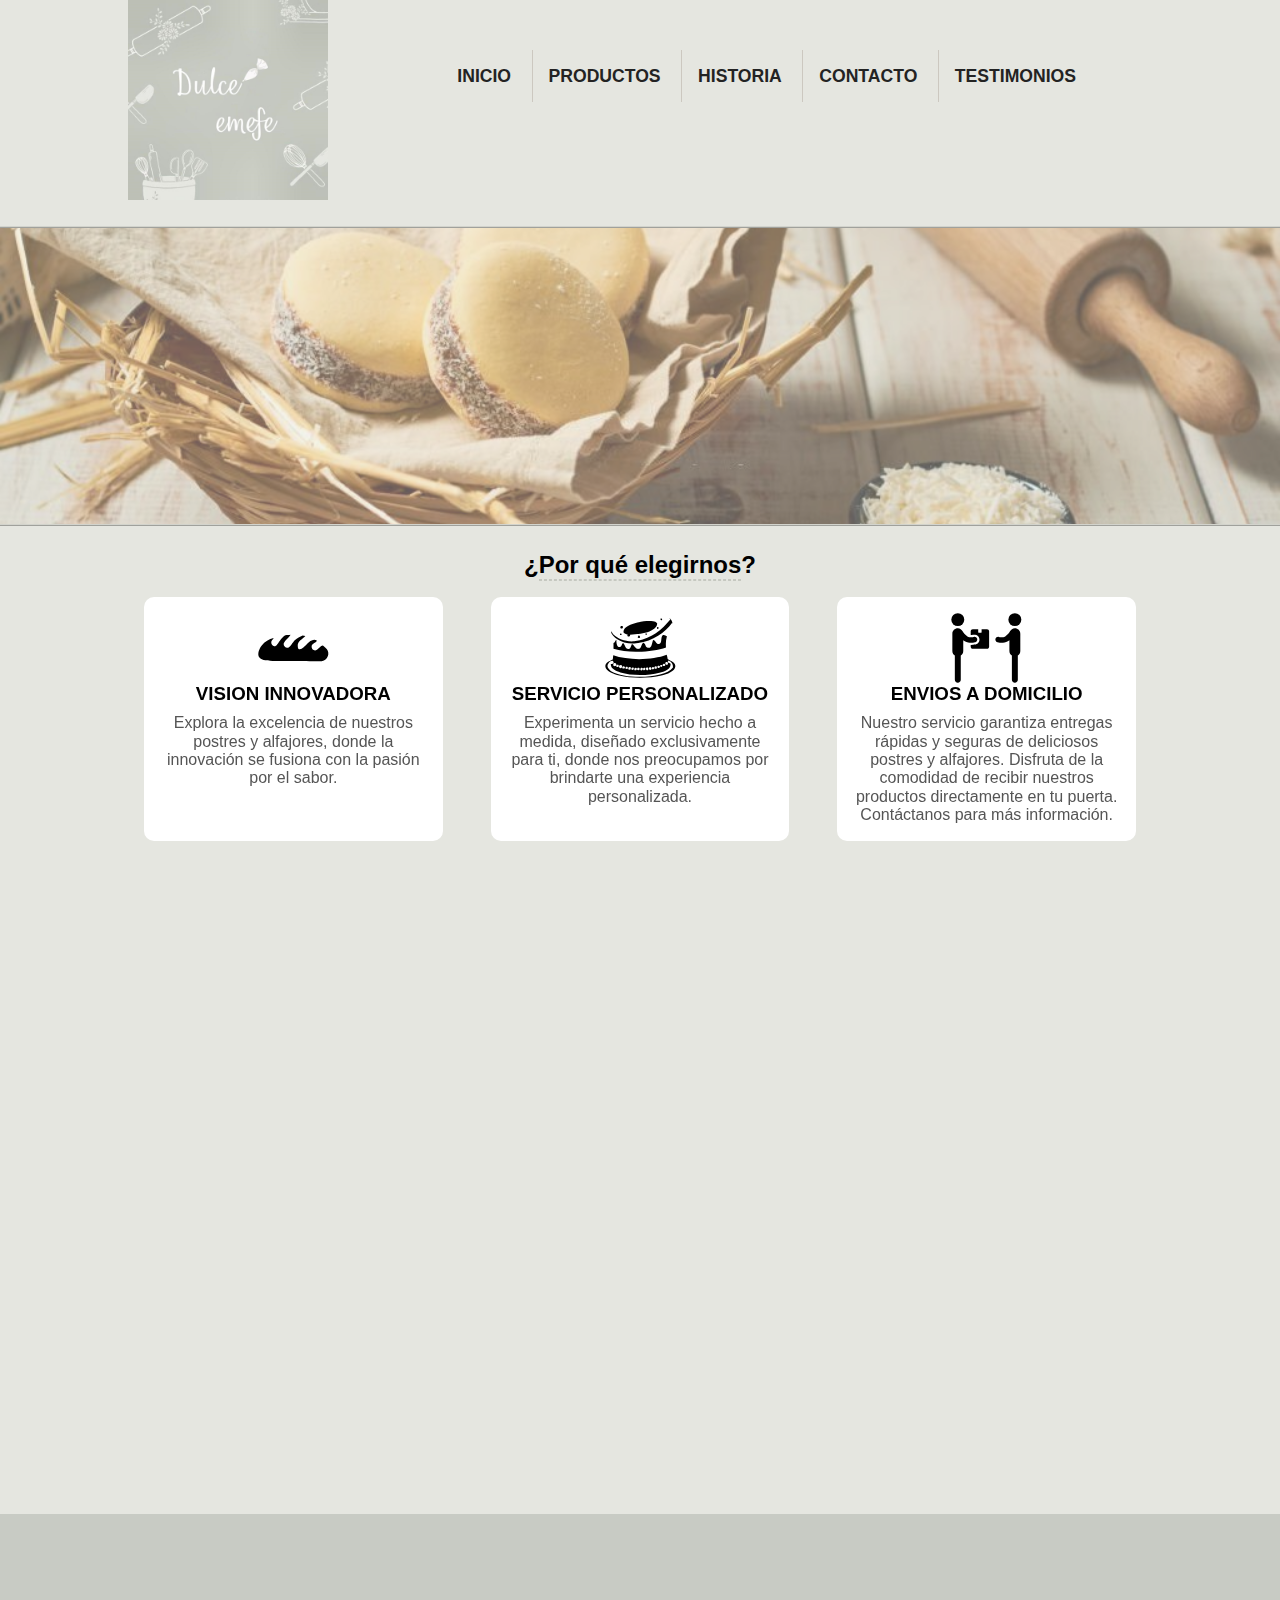
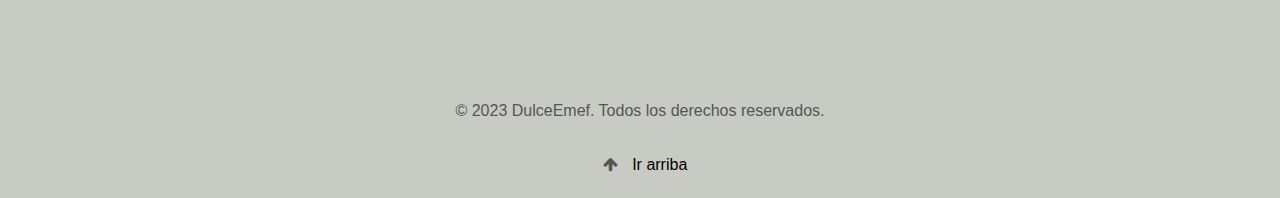
<file: index.html>
<!DOCTYPE html>
<html lang="es">

<head>
    <meta charset="UTF-8">
    <meta http-equiv="X-UA-Compatible" content="IE=edge">
    <meta name="viewport" content="width=device-width, initial-scale=1.0">
    <!-- Primary Meta Tags -->
    <title>DulceEmef: Delicias para deleitar</title>
    <meta name="title" content="DulceEmef: Delicias para deleitar" />
    <meta name="description"
        content="Descubre DulceEmef: sabores artesanales en afajores, postres y tortas caseras. Tradición y creatividad en cada bocado. ¡Cumple tus sueños dulces!" />

    <!-- Open Graph / Facebook -->
    <meta property="og:type" content="website" />
    <meta property="og:url" content="https://fergorraiz.github.io/PreEntrega3-Gorraiz/index.html" />
    <meta property="og:title" content="DulceEmef: Delicias para deleitar" />
    <meta property="og:description"
        content="Descubre DulceEmef: sabores artesanales en afajores, postres y tortas caseras. Tradición y creatividad en cada bocado. ¡Cumple tus sueños dulces!" />
    <meta property="og:image" content="https://fergorraiz.github.io/PreEntrega3-Gorraiz/img/slider.jpg" />

    <!-- Twitter -->
    <meta property="twitter:card" content="summary_large_image" />
    <meta property="twitter:url" content="https://fergorraiz.github.io/PreEntrega3-Gorraiz/index.html" />
    <meta property="twitter:title" content="DulceEmef: Delicias para deleitar" />
    <meta property="twitter:description"
        content="Descubre DulceEmef: sabores artesanales en afajores, postres y tortas caseras. Tradición y creatividad en cada bocado. ¡Cumple tus sueños dulces!" />
    <meta property="twitter:image" content="https://fergorraiz.github.io/PreEntrega3-Gorraiz/img/slider.jpg" />

    <link rel=" apple-touch-icon" sizes="180x180" href="./img/apple-touch-icon.png">
    <link rel="icon" type="image/png" sizes="32x32" href="./img/favicon-32x32.png">
    <link rel="icon" type="image/png" sizes="16x16" href="./img/favicon-16x16.png">
    <link rel="manifest" href="./img/site.webmanifest">
    <link rel="stylesheet" href="./css/normalize.css">
    <link rel="stylesheet" href="./css/style.css">
    <link rel="stylesheet" href="https://cdnjs.cloudflare.com/ajax/libs/font-awesome/4.7.0/css/font-awesome.min.css">
    <link rel="stylesheet" href="https://cdnjs.cloudflare.com/ajax/libs/animate.css/4.1.1/animate.min.css" />
    <link href="https://unpkg.com/aos@2.3.1/dist/aos.css" rel="stylesheet">

</head>

<body>
    <div class="container">
        <header id="top">
            <!-- Logo-->
            <div class="logo">
                <h1>DulceEmef - Inicio</h1>
                <a href="./index.html">
                    <img src="img/logo.png" alt="DulceEmef Logo" title="DulceEmef Logo">
                </a>
            </div>
            <!-- Fin Logo-->
            <!-- Menú Principal-->
            <div class="container-menu">
                <nav role="navigation">
                    <div id="menuToggle">
                        <input id="mostrar-menu" type="checkbox" />
                        <span></span>
                        <span></span>
                        <span></span>
                        <ul id="menu" class="menu-hidden">
                            <li><a href="./index.html">Inicio</a></li>
                            <li><a href="./pages/productos.html">Productos</a></li>
                            <li><a href="./pages/historia.html">Historia</a></li>
                            <li><a href="./pages/contacto.html">Contacto</a></li>
                            <li><a href="./pages/testimonios.html">Testimonios</a></li>
                        </ul>
                    </div>
                </nav>
            </div>
            <!-- Fin Menú Principal-->
        </header>
        <!--Slider-->
        <section class="section-slider">
        </section>
        <!-- Fin Slider-->
        <main>
            <!-- Sección Por qué elegirnos-->
            <section class="section-container">
                <div class="section-container__encabezado">
                    <h2 class="animate__animated animate__backInLeft">¿Por qué elegirnos?</h2>
                    <hr>
                </div>
                <div class="section-article" data-aos="zoom-in-up" data-aos-duration="2000">
                    <!-- Article Vision-->
                    <article class="section-article__card">
                        <svg xmlns="http://www.w3.org/2000/svg" xmlns:xlink="http://www.w3.org/1999/xlink" version="1.1"
                            x="0px" y="0px" width="1000px" height="1000px" viewBox="0 0 1000 1000"
                            enable-background="new 0 0 1000 1000" xml:space="preserve"
                            class="attachment-thumbnail size-thumbnail replaced-svg">
                            <path fill-rule="evenodd" clip-rule="evenodd"
                                d="M387.273,318.427c-24.886,8.352-57.601,49.199-79.439,77.621         c-23.69,30.829-47.38,82.2-79.438,80.297c-26.283-1.549-46.623-33.304-43.575-61.557c3.047-28.169,30.257-37.093,33.321-56.203         C154.328,372.627,90.8,412.464,49.01,462.959c-28.186,34.063-73.023,118.956-33.321,173.963         c44.804,62.098,228.197,48.189,351.076,48.189c144.212,0,300.21,0.809,407.448,2.678c38.911,0.672,94.845,3.688,130.691,0         c65.633-6.787,115.05-75.617,87.134-147.21c-12.241-31.352-42.936-47.785-69.185-74.926c-39.215,3.064-76.206,69.672-112.76,69.572         c-29.785-0.067-52.382-25.997-48.694-58.88c4.748-42.261,56.17-48.424,76.88-80.297c-49.906-36.116-103.836,7.627-143.505,48.188         c-28.203,28.825-116.784,126.819-130.692,40.141c-13.537-84.389,77.436-113.383,107.625-155.224         c-12.156-3.368-26.637-4.293-38.423-8.032c-40.09,24.212-75.836,33.069-112.76,66.912         c-25.391,23.235-68.191,108.651-107.625,109.729c-26.384,0.708-51.405-25.07-51.253-53.525         c0.202-42.43,96.023-108.635,97.371-133.824C437.785,317.99,408.656,311.271,387.273,318.427z">
                            </path>
                        </svg>
                        <h3>VISION INNOVADORA</h3>
                        <p>Explora la excelencia de nuestros postres y alfajores, donde la innovación se fusiona con la
                            pasión por el sabor.
                        </p>
                    </article>
                    <!-- Fin Article Vision-->
                    <!-- Article Servicio-->
                    <article class="section-article__card">
                        <svg xmlns="http://www.w3.org/2000/svg" xmlns:xlink="http://www.w3.org/1999/xlink" version="1.1"
                            x="0px" y="0px" width="1000px" height="1000px" viewBox="0 0 1000 1000"
                            enable-background="new 0 0 1000 1000" xml:space="preserve"
                            class="attachment-thumbnail size-thumbnail replaced-svg">
                            <path fill-rule="evenodd" clip-rule="evenodd"
                                d="M876.669,598.186c-203.68,79.196-554.465,82.353-763.607,6.949         c-0.125,21.826-6.734,37.066-6.859,58.893C60.189,685.944,2.331,705.249,0.059,757.577         c-3.157,72.814,120.998,115.854,198.604,135.136c177.391,44.106,428.312,42.063,602.647,0         c77.039-18.579,201.591-59.392,198.638-135.136c-2.339-59.505-69.815-70.656-109.607-100.478         C886.571,636.682,883.573,615.469,876.669,598.186z">
                            </path>
                            <g>
                                <g>
                                    <path fill-rule="evenodd" clip-rule="evenodd"
                                        d="M595.858,300.917C561.973,263.511,571.034,346,595.858,300.917L595.858,300.917z                  M318.513,307.844c-19.907,42.812,47.332,34.681,34.238,3.475c129.537-6.223,276.471-27.209,349.263-90.098                 c20.44-17.647,41.608-45.583,37.679-76.221c-13.877-17.147-34.84-25.028-58.21-27.731                 c-144.039-16.67-360.517,42.971-407.485,107.427c-9.789,13.423-16.432,34.84-13.695,55.417                 C274.929,294.195,291.906,305.891,318.513,307.844z M462.324,349.43C527.224,391.583,481.152,269.802,462.324,349.43                 L462.324,349.43z M804.762,103.415c0.728-3.884,3.793-5.405,6.837-6.927c3.384-21.349-13.695-23.847-23.961-13.877                 C786.956,95.988,793.065,102.529,804.762,103.415z M746.529,228.148c9.356,2.521,6.904-6.881,13.718-6.927                 C763.427,180.613,716.776,213.908,746.529,228.148z M910.917,68.779c3.226,10.584,16.648,10.856,17.103,24.234                 C871.354,155.38,805.943,239.141,715.731,293.99c-84.374,51.283-195.367,102.953-304.77,110.879                 c-122.485,8.88-231.888-34.727-291.064-93.55c-16.761-16.67-20.384-41.994-41.086-51.987                 c6.95,48.126,51.215,86.487,92.449,114.354c69.953,47.264,164.434,69.521,270.521,58.915                 C667.81,410.002,852.593,280.658,951.98,141.525c5.678,0.068,1.931,9.607,6.858,10.402                 C959.975,111.25,922.228,73.799,910.917,68.779z M818.435,318.247c-31.524,34.522-4.179,119.328-51.352,124.733                 c-43.198,4.974-43.13-53.623-85.601-58.892c-17.852,49.171-17.171,137.475-85.624,107.405                 c-26.913-11.833-19.169-56.394-54.781-65.842c-31.059,22.894-22.894,75.517-58.21,86.646                 c-47.423,14.922-64.241-48.104-102.726-69.317c-15.444,30.797-17.102,71.452-51.363,72.769                 c-47.138,1.816-40.756-63.139-75.324-86.623c-23.427,16.057-14.695,51.76-44.515,55.439                 c-44.039,5.428-50.682-50.375-51.375-103.952c-18.839,10.97-16.602,43.266-41.085,48.513v83.171                 c213.775,70.065,553.283,47.263,749.899-20.804c-3.61-52.283-2.906-106.792,13.695-159.392                 C861.769,326.854,843.781,305.096,818.435,318.247z M229.482,314.794c14.922-22.099-25.698-36.339-20.542-3.475                 C212.982,315.294,221.033,315.249,229.482,314.794z M250.025,193.513c-12.81-14.922-41.994-5.996-34.238,20.781                 C227.949,228.535,259.132,221.653,250.025,193.513z">
                                    </path>
                                </g>
                            </g>
                            <path fill-rule="evenodd" clip-rule="evenodd" fill="#FFFFFF"
                                d="M119.897,713.251c-4.531,18.328-30.218,9.925-41.086,13.877         C70,796.785,151.558,828.877,215.787,848.387c154.179,46.877,389.746,48.558,558.132,3.475         c71.884-19.236,166.297-46.809,157.53-128.208c-12.787-14.014-51.466-5.02-34.25-45.038c42.153,13.945,72.042,40.291,68.499,100.478         c-118.42,162.89-681.094,170.316-876.609,55.462c-24.313-14.285-57.029-46.286-58.21-72.791         C28.925,718.202,106.043,641.391,119.897,713.251z">
                            </path>
                            <path fill-rule="evenodd" clip-rule="evenodd" fill="#FFFFFF"
                                d="M893.793,730.58c-14.49,20.123-48.331,3.543-34.25-24.233         C877.871,696.513,898.153,700.487,893.793,730.58z">
                            </path>
                            <path fill-rule="evenodd" clip-rule="evenodd" fill="#FFFFFF"
                                d="M123.327,758.312c-21.656-17.942-5.576-46.083,13.695-45.061         C162.369,714.613,169.478,765.942,123.327,758.312z">
                            </path>
                            <path fill-rule="evenodd" clip-rule="evenodd" fill="#FFFFFF"
                                d="M856.113,737.508c-0.158,16.034-9.721,22.507-27.391,20.804         C800.992,740.414,844.099,704.62,856.113,737.508z">
                            </path>
                            <path fill-rule="evenodd" clip-rule="evenodd" fill="#FFFFFF"
                                d="M154.147,751.385c4.622-3.407,6.848-9.267,10.277-13.877         c6.836,0,13.695,0,20.543,0C212.017,768.44,156.679,791.448,154.147,751.385z">
                            </path>

                            <path fill-rule="evenodd" clip-rule="evenodd" fill="#FFFFFF"
                                d="M811.599,744.435c16.193,29.548-32.092,37.974-30.82,6.95         C785.934,741.459,799.834,738.348,811.599,744.435z">
                            </path>
                            <path fill-rule="evenodd" clip-rule="evenodd" fill="#FFFFFF"
                                d="M229.482,744.435c17.863,15.194,9.187,42.039-6.848,45.061         C192.132,795.241,178.392,736.917,229.482,744.435z">
                            </path>
                            <path fill-rule="evenodd" clip-rule="evenodd" fill="#FFFFFF"
                                d="M780.778,765.238c0.159,10.562-7.223,13.469-10.266,20.781         c-16.33,2.681-22.575-4.883-27.391-13.854C741.669,747.887,775.305,745.524,780.778,765.238z">
                            </path>
                            <path fill-rule="evenodd" clip-rule="evenodd" fill="#FFFFFF"
                                d="M277.416,789.495c-14.899,4.86-21.667,8.357-34.238,0         C231.197,743.73,295.392,755.2,277.416,789.495z">
                            </path>
                            <path fill-rule="evenodd" clip-rule="evenodd" fill="#FFFFFF"
                                d="M729.404,761.764c3.906,7.608,8.857,14.172,6.858,27.731         c-5.519,7.108-17.17,8.017-30.797,6.927C694.519,781.205,700.719,755.745,729.404,761.764z">
                            </path>
                            <path fill-rule="evenodd" clip-rule="evenodd" fill="#FFFFFF"
                                d="M321.931,792.947c-6.019,9.425-28.219,9.425-34.238,0         C279.834,757.471,329.789,757.471,321.931,792.947z">
                            </path>
                            <path fill-rule="evenodd" clip-rule="evenodd" fill="#FFFFFF"
                                d="M695.178,796.422c-5.542,5.95-14.332,8.607-27.414,6.927         C642.35,776.526,701.9,748.613,695.178,796.422z">
                            </path>
                            <path fill-rule="evenodd" clip-rule="evenodd" fill="#FFFFFF"
                                d="M363.028,779.093c0,8.085,0,16.171,0,24.256         c-9.63,4.815-19.691,9.153-30.82,3.476C316.4,781.932,345.12,761.128,363.028,779.093z">
                            </path>
                            <path fill-rule="evenodd" clip-rule="evenodd" fill="#FFFFFF"
                                d="M650.662,775.618c3.884,7.631,8.835,14.172,6.836,27.73         C631.539,838.075,595.041,766.987,650.662,775.618z">
                            </path>
                            <path fill-rule="evenodd" clip-rule="evenodd" fill="#FFFFFF"
                                d="M404.114,782.567c11.867,22.395-13.945,39.405-30.82,24.257         C365.674,781.772,387.364,771.848,404.114,782.567z">
                            </path>
                            <path fill-rule="evenodd" clip-rule="evenodd" fill="#FFFFFF"
                                d="M606.146,779.093c7.019,5.587,7.927,17.374,6.837,31.184         C584.071,840.506,558.611,770.371,606.146,779.093z">
                            </path>
                            <path fill-rule="evenodd" clip-rule="evenodd" fill="#FFFFFF"
                                d="M448.629,789.495c4.122,25.937-11.913,34.567-30.82,27.708         C400.65,793.628,432.015,768.781,448.629,789.495z">
                            </path>
                            <path fill-rule="evenodd" clip-rule="evenodd" fill="#FFFFFF"
                                d="M489.726,806.824c-4.486,11.333-26.8,14.422-34.25,3.452         C446.312,775.595,495.313,774.459,489.726,806.824z">
                            </path>
                            <path fill-rule="evenodd" clip-rule="evenodd" fill="#FFFFFF"
                                d="M534.241,789.495c3.066,20.44-5.155,29.435-20.555,31.183         C482.946,811.162,510.2,762.104,534.241,789.495z">
                            </path>
                            <path fill-rule="evenodd" clip-rule="evenodd" fill="#FFFFFF"
                                d="M571.92,789.495c3.589,22.121-5.541,31.364-27.413,27.708         C526.814,797.875,552.093,769.939,571.92,789.495z">
                            </path>
                        </svg>
                        <h3>SERVICIO PERSONALIZADO</h3>
                        <p>Experimenta un servicio hecho a medida, diseñado exclusivamente para ti, donde nos
                            preocupamos
                            por brindarte una experiencia personalizada. </p>
                    </article>
                    <!-- Fin Article Servicio-->
                    <!-- Article Envíos-->
                    <article class="section-article__card">
                        <svg xmlns="http://www.w3.org/2000/svg" xmlns:xlink="http://www.w3.org/1999/xlink" version="1.1"
                            id="Capa_1" x="0px" y="0px" viewBox="0 0 490 490" style="enable-background:new 0 0 490 490;"
                            xml:space="preserve" class="attachment-thumbnail size-thumbnail replaced-svg">
                            <g>
                                <g>
                                    <circle cx="45.303" cy="46.545" r="45.303"></circle>
                                    <path
                                        d="M180.95,180.706c-3.127-10.258-13.46-15.58-24.234-12.913c-2.269,0.562-24.048,6.797-44.012-4.012    c-17.35-9.394-28.576-27.506-32.559-33.711c-8.06-12.556-19.313-22.588-34.841-22.588c-21.072,0-38.149,17.079-38.149,38.147    v119.885c0,13.415,6.922,25.21,17.39,32.012v170.472c0,11.468,9.294,20.761,20.759,20.761s20.76-9.293,20.76-20.761V297.525    c10.467-6.802,17.39-18.597,17.39-32.011v-74.35c3.374,2.426,6.959,4.707,10.761,6.766c15.541,8.413,31.75,10.765,45.01,10.765    c16.155,0,27.938-3.489,28.812-3.756C178.291,201.813,184.074,190.964,180.95,180.706z">
                                    </path>
                                </g>
                                <g>
                                    <circle cx="444.697" cy="46.545" r="45.303"></circle>
                                    <path
                                        d="M309.05,180.706c3.127-10.258,13.972-16.04,24.235-12.913c0.121,0.034,24.048,6.797,44.012-4.012    c17.35-9.394,28.575-27.506,32.559-33.711c8.06-12.556,19.313-22.588,34.841-22.588c21.072,0,38.149,17.079,38.149,38.147v119.885    c0,13.415-6.923,25.21-17.39,32.012v170.472c0,11.468-9.294,20.761-20.76,20.761c-11.465,0-20.76-9.293-20.76-20.761V297.525    c-10.467-6.802-17.391-18.597-17.391-32.011v-74.35c-3.374,2.426-6.959,4.707-10.76,6.766    c-15.541,8.413-31.75,10.765-45.011,10.765c-16.155,0-27.937-3.489-28.811-3.756C311.708,201.814,305.927,190.964,309.05,180.706z    ">
                                    </path>
                                </g>
                                <path
                                    d="M249.749,113.173h-36.702c-0.604,0-1.093,0.489-1.093,1.093v20.428c0,1.584-1.289,2.873-2.874,2.873H191.02   c-1.584,0-2.873-1.289-2.873-2.873v-20.428c0-0.604-0.489-1.093-1.093-1.093h-36.703c-8.138,0-14.759,6.621-14.759,14.759v24.693   c0,0.51,0.352,0.951,0.849,1.065c1.915,0.438,4.248,0.652,7.134,0.652c5.222,0,11.063-0.711,15.754-1.279   c1.041-0.126,5.614-0.53,6.797-0.557c13.289-0.294,24.919,9.337,29.322,23.779c5.553,18.239-4.763,37.595-22.995,43.148   c-1.482,0.452-15.007,4.414-33.228,4.414c-0.713,0-1.891-0.022-2.52-0.035c-0.294-0.006-0.577,0.107-0.786,0.313   c-0.21,0.206-0.327,0.487-0.327,0.78v10.513c0,8.139,6.621,14.76,14.759,14.76h99.398c8.139,0,14.76-6.621,14.76-14.76V127.932   C264.509,119.794,257.888,113.173,249.749,113.173z">
                                </path>
                            </g>
                        </svg>
                        <h3>ENVIOS A DOMICILIO</h3>
                        <p>Nuestro servicio garantiza entregas rápidas y seguras de deliciosos postres y alfajores.
                            Disfruta
                            de la comodidad de recibir nuestros productos directamente en tu puerta. Contáctanos para
                            más
                            información.
                        </p>
                    </article>
                    <!-- Fin Article Envíos-->
                </div>


            </section>
            <!-- Fin Sección Por qué elegirnos-->

            <!-- Sección Escribinos-->
            <section class="section-escribinos" data-aos="flip-up" data-aos-duration="1000">
                <h2>Escribinos</h2>
                <form class="form-contacto" action="#" method="post">
                    <div>
                        <label for="name">Nombre</label>
                        <input type="text" name="name" id="name" placeholder="Tú nombre (*)" required>
                    </div>
                    <div>
                        <label for="email">Email</label>
                        <input type="email" name="email" id="email" placeholder="Tú email (*)" required>
                    </div>
                    <div>
                        <label for="telefono">Teléfono</label>
                        <input type="tel" name="telefono" id="telefono" placeholder="Tú teléfono (*)" readonly>
                    </div>
                    <div>
                        <label for="mensaje">Mensaje</label>
                        <textarea name="mensaje" id="mensaje" cols="30" rows="10" placeholder="Tú mensaje (*)"
                            required></textarea>
                    </div>
                    <div><span><i>Los campos con * son requeridos</i></span></div>
                    <div>
                        <input type="submit">
                    </div>

                </form>
            </section>
            <!-- Fin Sección Escribinos-->

        </main>

    </div>

    <!--Footer-->
    <footer>
        <div class="footer-container">
            <div class="footer-container__sec-left" data-aos="fade-right">
                <h3>CONTACTO</h3>
                <ul>
                    <li><i class="fa fa-phone" aria-hidden="true"></i>+11 5454 1234</li>

                    <li><i class="fa fa-map-marker" aria-hidden="true"></i>
                        Av Córdoba 1200</li>
                    <li><i class="fa fa-envelope" aria-hidden="true"></i>
                        dulceemef@hotmail.com </li>
                </ul>
            </div>
            <div class="footer-container__sec-right" data-aos="fade-left">
                <h3>SEGUINOS EN</h3>
                <ul>
                    <li><a href="#" class="fa fa-instagram" aria-label="Nuestro Instagram"></a></li>
                    <li><a href="#" class="fa fa-facebook" aria-label="Nuestro Facebook"></a></li>
                    <li><a href="#" class="fa fa-whatsapp" aria-label="Nuestro Whatsapp"></a></li>

                </ul>
            </div>
            <p class="footer-container__copyright">© 2023 DulceEmef. Todos los derechos reservados.</p>
            <p class="footer-container__irtop"><i class="fa fa-arrow-up" aria-hidden="true"></i>
                <a href="#top">Ir arriba</a>
            </p>
        </div>
    </footer>
    <!--Fin Footer-->
    <script src="https://unpkg.com/aos@2.3.1/dist/aos.js"></script>
    <script>
        AOS.init();
    </script>
</body>
<script>
    document.addEventListener('DOMContentLoaded', function () {
        var botonMostrar = document.getElementById('mostrar-menu');
        var menu = document.getElementById('menu');

        botonMostrar.addEventListener('click', function () {
            menu.classList.toggle('menu-hidden');
        });
    });
</script>

</html>
</file>
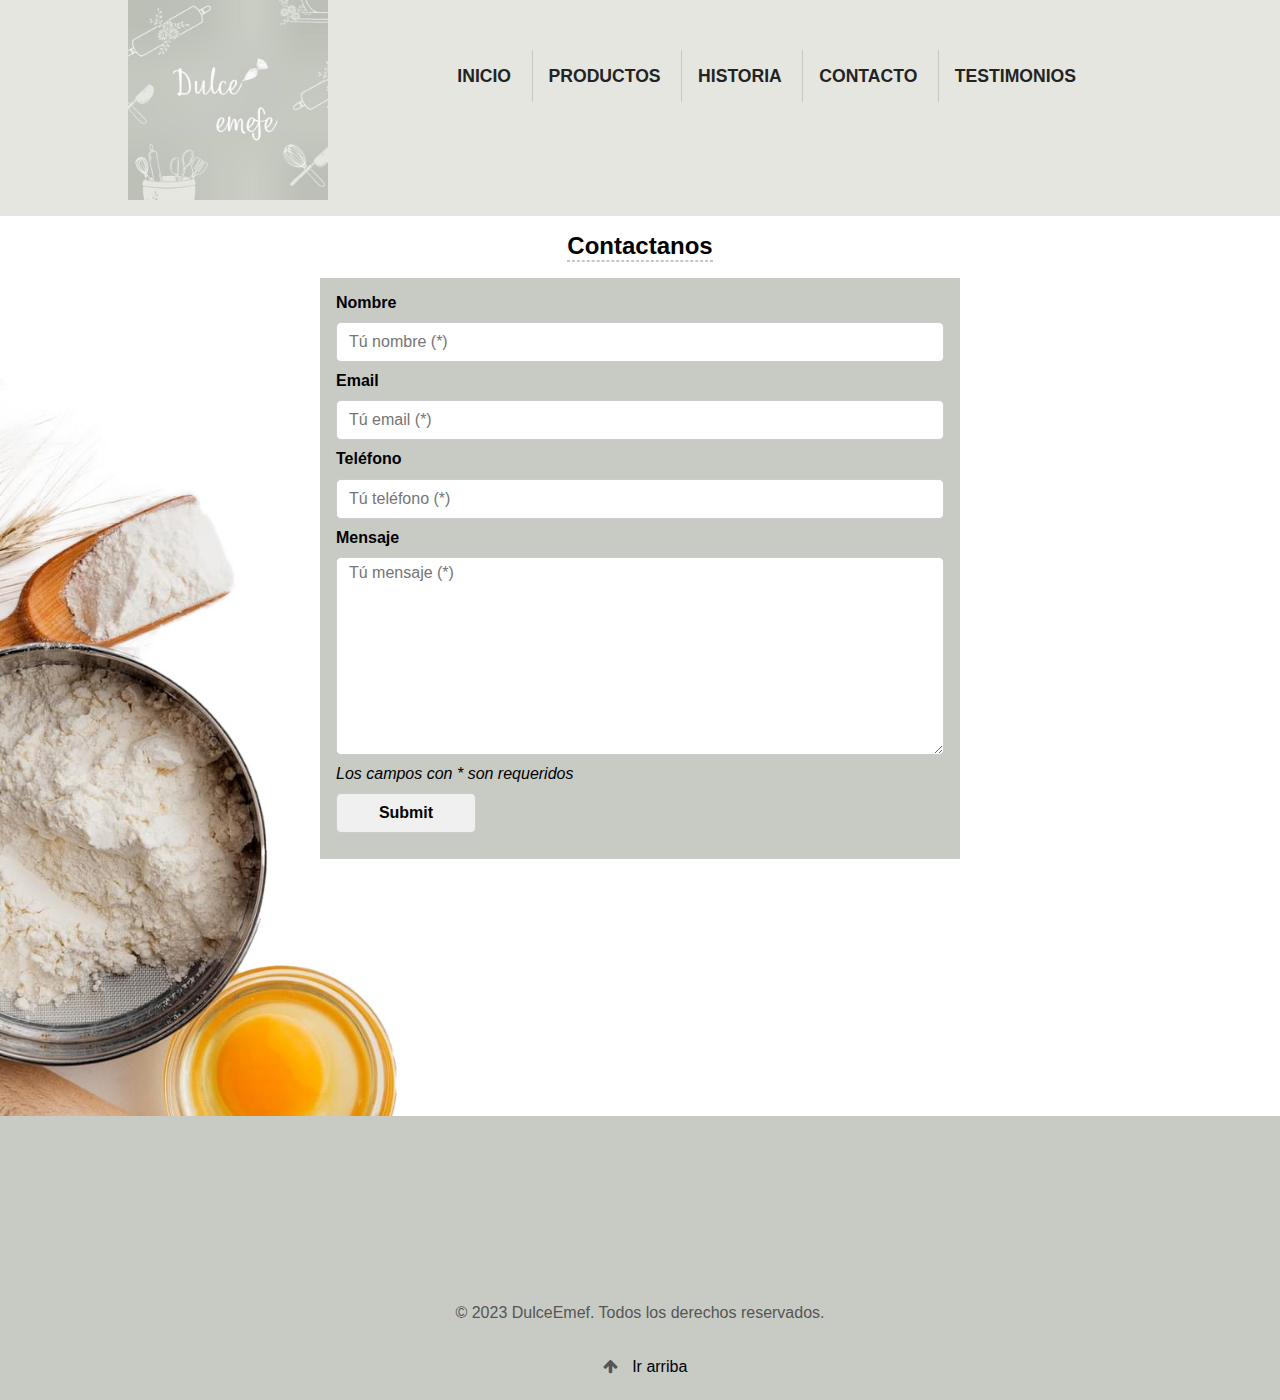
<file: pages/contacto.html>
<!DOCTYPE html>
<html lang="es">

<head>
    <meta charset="UTF-8">
    <meta http-equiv="X-UA-Compatible" content="IE=edge">
    <meta name="viewport" content="width=device-width, initial-scale=1.0">
    <!-- Primary Meta Tags -->
    <title>DulceEmef: Contacto</title>
    <meta name="title" content="DulceEmef: Contacto" />
    <meta name="description"
        content="Contacta con nosotros para consultas, pedidos y más. Estamos aquí para ayudarte. Completa el formulario y te responderemos lo antes posible." />

    <!-- Open Graph / Facebook -->
    <meta property="og:type" content="website" />
    <meta property="og:url" content="https://fergorraiz.github.io/PreEntrega3-Gorraiz/pages/contacto.html" />
    <meta property="og:title" content="DulceEmef: Contacto" />
    <meta property="og:description"
        content="Contacta con nosotros para consultas, pedidos y más. Estamos aquí para ayudarte. Completa el formulario y te responderemos lo antes posible." />
    <meta property="og:image" content="https://fergorraiz.github.io/PreEntrega3-Gorraiz/img/slider.jpg" />

    <!-- Twitter -->
    <meta property="twitter:card" content="summary_large_image" />
    <meta property="twitter:url" content="https://fergorraiz.github.io/PreEntrega3-Gorraiz/pages/contacto.html" />
    <meta property="twitter:title" content="DulceEmef: Contacto" />
    <meta property="twitter:description"
        content="Contacta con nosotros para consultas, pedidos y más. Estamos aquí para ayudarte. Completa el formulario y te responderemos lo antes posible." />
    <meta property="twitter:image" content="https://fergorraiz.github.io/PreEntrega3-Gorraiz/img/slider.jpg" />

    <!-- Meta Tags Generated with https://metatags.io -->
    <link rel="apple-touch-icon" sizes="180x180" href="../img/apple-touch-icon.png">
    <link rel="icon" type="image/png" sizes="32x32" href="../img/favicon-32x32.png">
    <link rel="icon" type="image/png" sizes="16x16" href="../img/favicon-16x16.png">
    <link rel="manifest" href="../img/site.webmanifest">
    <link rel="stylesheet" href="../css/normalize.css">
    <link rel="stylesheet" href="../css/style.css">
    <link rel="stylesheet" href="https://cdnjs.cloudflare.com/ajax/libs/font-awesome/4.7.0/css/font-awesome.min.css">
    <link rel="stylesheet" href="https://cdnjs.cloudflare.com/ajax/libs/animate.css/4.1.1/animate.min.css" />
    <link href="https://unpkg.com/aos@2.3.1/dist/aos.css" rel="stylesheet">    
</head>

<body>
    <div class="container">
        <header id="top">
            <!-- Logo-->
            <div class="logo">
                <h1>DulceEmef - Contacto</h1>
                <a href="../index.html">
                    <img src="../img/logo.png" alt="DulceEmef Logo" title="DulceEmef Logo">
                </a>
            </div>
            <!-- Fin Logo-->
            <!-- Menú Principal-->
            <div class="container-menu">
                <nav role="navigation">
                    <div id="menuToggle">
                        <input id="mostrar-menu" type="checkbox" />
                        <span></span>
                        <span></span>
                        <span></span>
                        <ul id="menu" class="menu-hidden">
                            <li><a href="../index.html">Inicio</a></li>
                            <li><a href="./productos.html">Productos</a></li>
                            <li><a href="./historia.html">Historia</a></li>
                            <li><a href="./contacto.html">Contacto</a></li>
                            <li><a href="./testimonios.html">Testimonios</a></li>
                        </ul>
                    </div>
                </nav>
            </div>
            <!-- Fin Menú Principal-->
        </header>
        <main class="section-contacto">
            <!-- Sección contacto -->
            <section class="section-container__contacto">
                <div class="section-container__encabezado">
                    <h2 class="animate__animated animate__backInLeft">Contactanos</h2>
                    <hr>
                </div>
                <form action="#" method="post" class="form-contacto">
                    <div>
                        <label for="name">Nombre</label>
                        <input type="text" name="name" id="name" placeholder="Tú nombre (*)" required>
                    </div>
                    <div>
                        <label for="email">Email</label>
                        <input type="email" name="email" id="email" placeholder="Tú email (*)" required>
                    </div>
                    <div>
                        <label for="telefono">Teléfono</label>
                        <input type="tel" name="telefono" id="telefono" placeholder="Tú teléfono (*)" readonly>
                    </div>
                    <div>
                        <label for="mensaje">Mensaje</label>
                        <textarea name="mensaje" id="mensaje" cols="30" rows="10" placeholder="Tú mensaje (*)"
                            required></textarea>
                    </div>
                    <div><span><i>Los campos con * son requeridos</i></span></div>

                    <div>
                        <input type="submit">
                    </div>
                </form>
                
            </section>
            <!-- Fin Sección contacto -->
        </main>
    </div>
    <!--Footer-->
    <footer>
        <div class="footer-container">
            <div class="footer-container__sec-left" data-aos="fade-right">
                <h3>CONTACTO</h3>
                <ul>
                    <li><i class="fa fa-phone" aria-hidden="true"></i>+11 5454 1234</li>

                    <li><i class="fa fa-map-marker" aria-hidden="true"></i>
                        Av Córdoba 1200</li>
                    <li><i class="fa fa-envelope" aria-hidden="true"></i>
                        dulceemef@hotmail.com </li>
                </ul>
            </div>
            <div class="footer-container__sec-right" data-aos="fade-left">
                <h3>SEGUINOS EN</h3>
                <ul>
                    <li><a href="#" class="fa fa-instagram" aria-label="Nuestro Instagram"></a></li>
                    <li><a href="#" class="fa fa-facebook" aria-label="Nuestro Facebook"></a></li>
                    <li><a href="#" class="fa fa-whatsapp" aria-label="Nuestro Whatsapp"></a></li>

                </ul>
            </div>
            <p class="footer-container__copyright">© 2023 DulceEmef. Todos los derechos reservados.</p>
            <p class="footer-container__irtop"><i class="fa fa-arrow-up" aria-hidden="true"></i>
                <a href="#top">Ir arriba</a>
            </p>
        </div>
    </footer>
    <!--Fin Footer-->
    <script src="https://unpkg.com/aos@2.3.1/dist/aos.js"></script>
    <script>
        AOS.init();
    </script>
</body>
<script>
    document.addEventListener('DOMContentLoaded', function () {
        var botonMostrar = document.getElementById('mostrar-menu');
        var menu = document.getElementById('menu');

        botonMostrar.addEventListener('click', function () {
            menu.classList.toggle('menu-hidden');
        });
    });
</script>

</html>
</file>
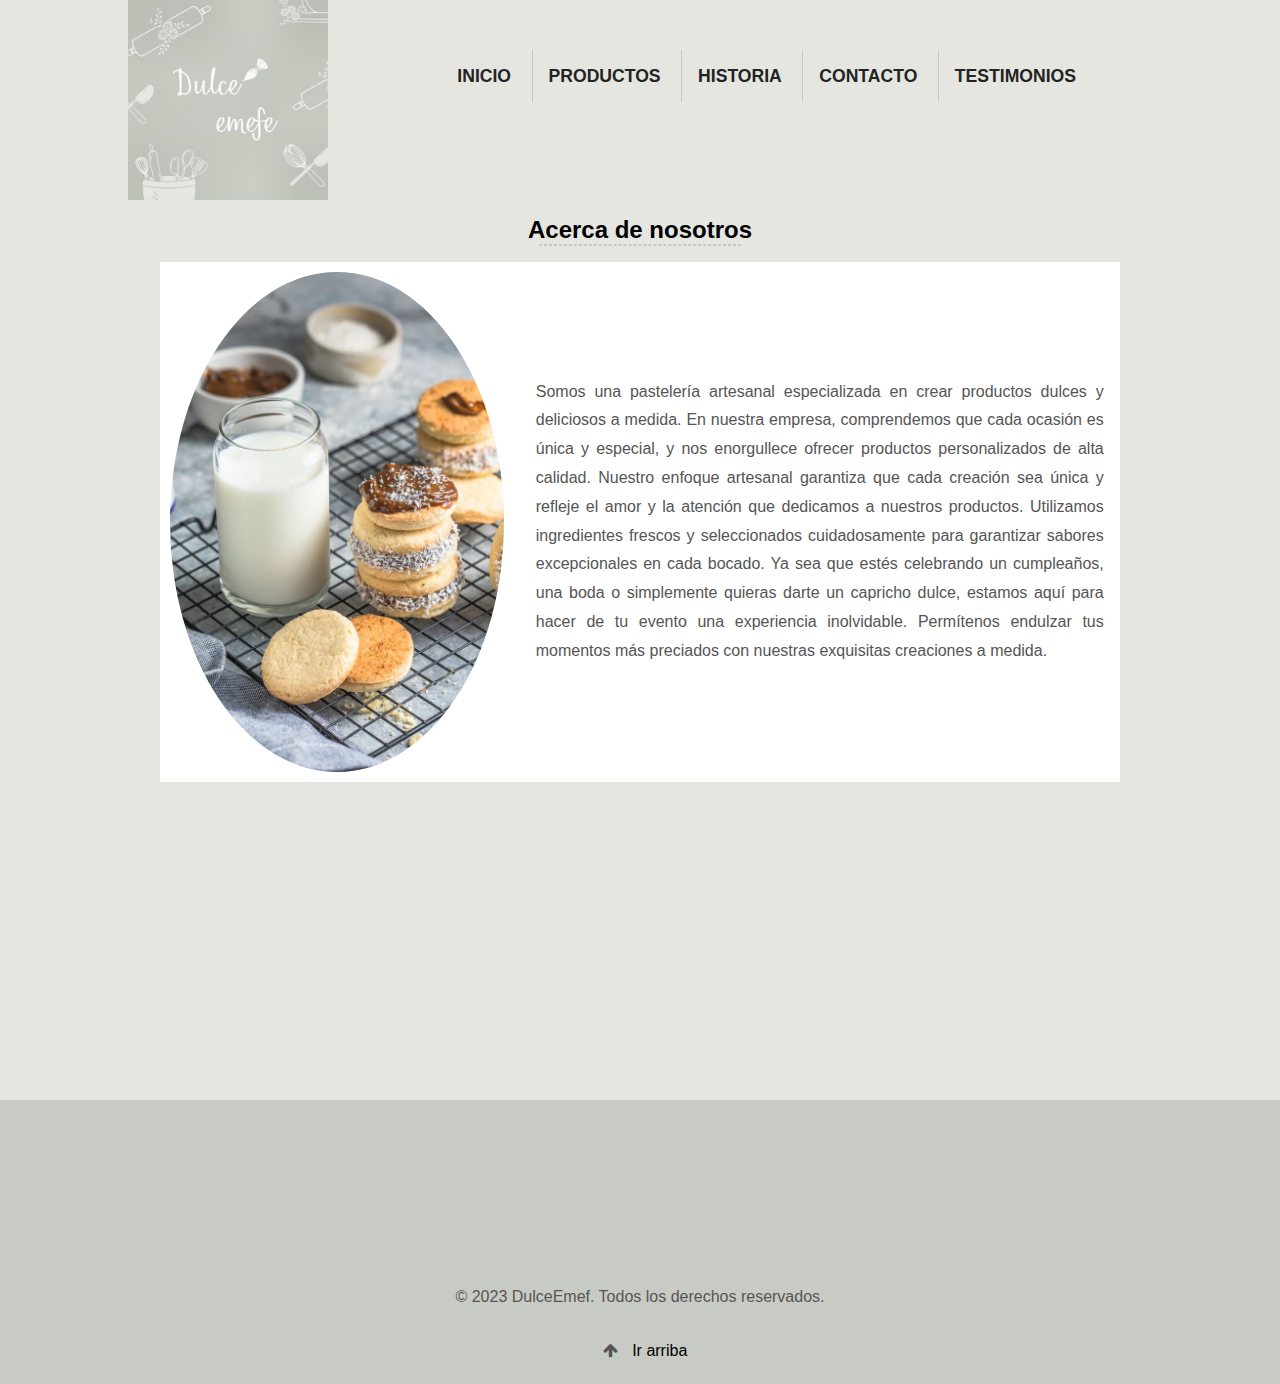
<file: pages/historia.html>
<!DOCTYPE html>
<html lang="es">

<head>
    <meta charset="UTF-8">
    <meta http-equiv="X-UA-Compatible" content="IE=edge">
    <meta name="viewport" content="width=device-width, initial-scale=1.0">
    <!-- Primary Meta Tags -->
    <title>DulceEmef: Nuestra historia</title>
    <meta name="title" content="DulceEmef: Nuestra historia" />
    <meta name="description"
        content="Pastelería artesanal especializada en creaciones dulces y personalizadas. Ingredientes frescos y sabores excepcionales." />

    <!-- Open Graph / Facebook -->
    <meta property="og:type" content="website" />
    <meta property="og:url" content="https://fergorraiz.github.io/PreEntrega3-Gorraiz/pages/historia.html" />
    <meta property="og:title" content="DulceEmef: Nuestra historia" />
    <meta property="og:description"
        content="Pastelería artesanal especializada en creaciones dulces y personalizadas. Ingredientes frescos y sabores excepcionales." />
    <meta property="og:image" content="https://fergorraiz.github.io/PreEntrega3-Gorraiz/img/slider.jpg" />

    <!-- Twitter -->
    <meta property="twitter:card" content="summary_large_image" />
    <meta property="twitter:url" content="https://fergorraiz.github.io/PreEntrega3-Gorraiz/pages/historia.html" />
    <meta property="twitter:title" content="DulceEmef: Nuestra historia" />
    <meta property="twitter:description"
        content="Pastelería artesanal especializada en creaciones dulces y personalizadas. Ingredientes frescos y sabores excepcionales." />
    <meta property="twitter:image" content="https://fergorraiz.github.io/PreEntrega3-Gorraiz/img/slider.jpg" />


    <link rel="apple-touch-icon" sizes="180x180" href="../img/apple-touch-icon.png">
    <link rel="icon" type="image/png" sizes="32x32" href="../img/favicon-32x32.png">
    <link rel="icon" type="image/png" sizes="16x16" href="../img/favicon-16x16.png">
    <link rel="manifest" href="../img/site.webmanifest">
    <link rel="stylesheet" href="../css/normalize.css">
    <link rel="stylesheet" href="../css/style.css">
    <link rel="stylesheet" href="https://cdnjs.cloudflare.com/ajax/libs/font-awesome/4.7.0/css/font-awesome.min.css">
    <link rel="stylesheet" href="https://cdnjs.cloudflare.com/ajax/libs/animate.css/4.1.1/animate.min.css" />
    <link href="https://unpkg.com/aos@2.3.1/dist/aos.css" rel="stylesheet">

</head>

<body>
    <div class="container">
        <header id="top">
            <!-- Logo-->
            <div class="logo">
                <h1>DulceEmef - Nuestra historia</h1>
                <a href="../index.html">
                    <img src="../img/logo.png" alt="DulceEmef Logo" title="DulceEmef Logo">
                </a>
            </div>
            <!-- Fin Logo-->
            <!-- Menú Principal-->
            <div class="container-menu">
                <nav role="navigation">
                    <div id="menuToggle">
                        <input id="mostrar-menu" type="checkbox" />
                        <span></span>
                        <span></span>
                        <span></span>
                        <ul id="menu" class="menu-hidden">
                            <li><a href="../index.html">Inicio</a></li>
                            <li><a href="./productos.html">Productos</a></li>
                            <li><a href="./historia.html">Historia</a></li>
                            <li><a href="./contacto.html">Contacto</a></li>
                            <li><a href="./testimonios.html">Testimonios</a></li>
                        </ul>
                    </div>
                </nav>
            </div>
            <!-- Fin Menú Principal-->
        </header>
        <main>
            <!--About us-->
            <section class="section-container-aboutus">
                <div class="section-container__encabezado">
                    <h2 class="animate__animated animate__backInLeft">Acerca de nosotros</h2>
                    <hr>
                </div>
                <div class="section-container-aboutus__content">
                    <img class="aboutus" src="../img/aboutus.jpg" alt="Acerca de Nosotros">
                    <p>Somos una pastelería artesanal especializada en crear productos dulces y deliciosos a medida. En
                        nuestra
                        empresa, comprendemos que cada ocasión es única y especial, y nos enorgullece ofrecer productos
                        personalizados de alta calidad. Nuestro enfoque artesanal garantiza que cada creación sea única
                        y
                        refleje el amor y la atención que dedicamos a nuestros productos. Utilizamos ingredientes
                        frescos y
                        seleccionados cuidadosamente para garantizar sabores excepcionales en cada bocado. Ya sea que
                        estés
                        celebrando un cumpleaños, una boda o simplemente quieras darte un capricho dulce, estamos aquí
                        para
                        hacer de tu evento una experiencia inolvidable. Permítenos endulzar tus momentos más preciados
                        con
                        nuestras exquisitas creaciones a medida.</p>
                </div>

            </section>
            <!--About us-->
        </main>
    </div>

    <!--Footer-->
    <footer>
        <div class="footer-container">
            <div class="footer-container__sec-left" data-aos="fade-right">
                <h3>CONTACTO</h3>
                <ul>
                    <li><i class="fa fa-phone" aria-hidden="true"></i>+11 5454 1234</li>

                    <li><i class="fa fa-map-marker" aria-hidden="true"></i>
                        Av Córdoba 1200</li>
                    <li><i class="fa fa-envelope" aria-hidden="true"></i>
                        dulceemef@hotmail.com </li>
                </ul>
            </div>
            <div class="footer-container__sec-right" data-aos="fade-left">
                <h3>SEGUINOS EN</h3>
                <ul>
                    <li><a href="#" class="fa fa-instagram" aria-label="Nuestro Instagram"></a></li>
                    <li><a href="#" class="fa fa-facebook" aria-label="Nuestro Facebook"></a></li>
                    <li><a href="#" class="fa fa-whatsapp" aria-label="Nuestro Whatsapp"></a></li>

                </ul>
            </div>
            <p class="footer-container__copyright">© 2023 DulceEmef. Todos los derechos reservados.</p>
            <p class="footer-container__irtop"><i class="fa fa-arrow-up" aria-hidden="true"></i>
                <a href="#top">Ir arriba</a>
            </p>
        </div>
    </footer>
    <!--Fin Footer-->
    <script src="https://unpkg.com/aos@2.3.1/dist/aos.js"></script>
    <script>
        AOS.init();
    </script>
</body>
<script>
    document.addEventListener('DOMContentLoaded', function () {
        var botonMostrar = document.getElementById('mostrar-menu');
        var menu = document.getElementById('menu');

        botonMostrar.addEventListener('click', function () {
            menu.classList.toggle('menu-hidden');
        });
    });
</script>

</html>
</file>
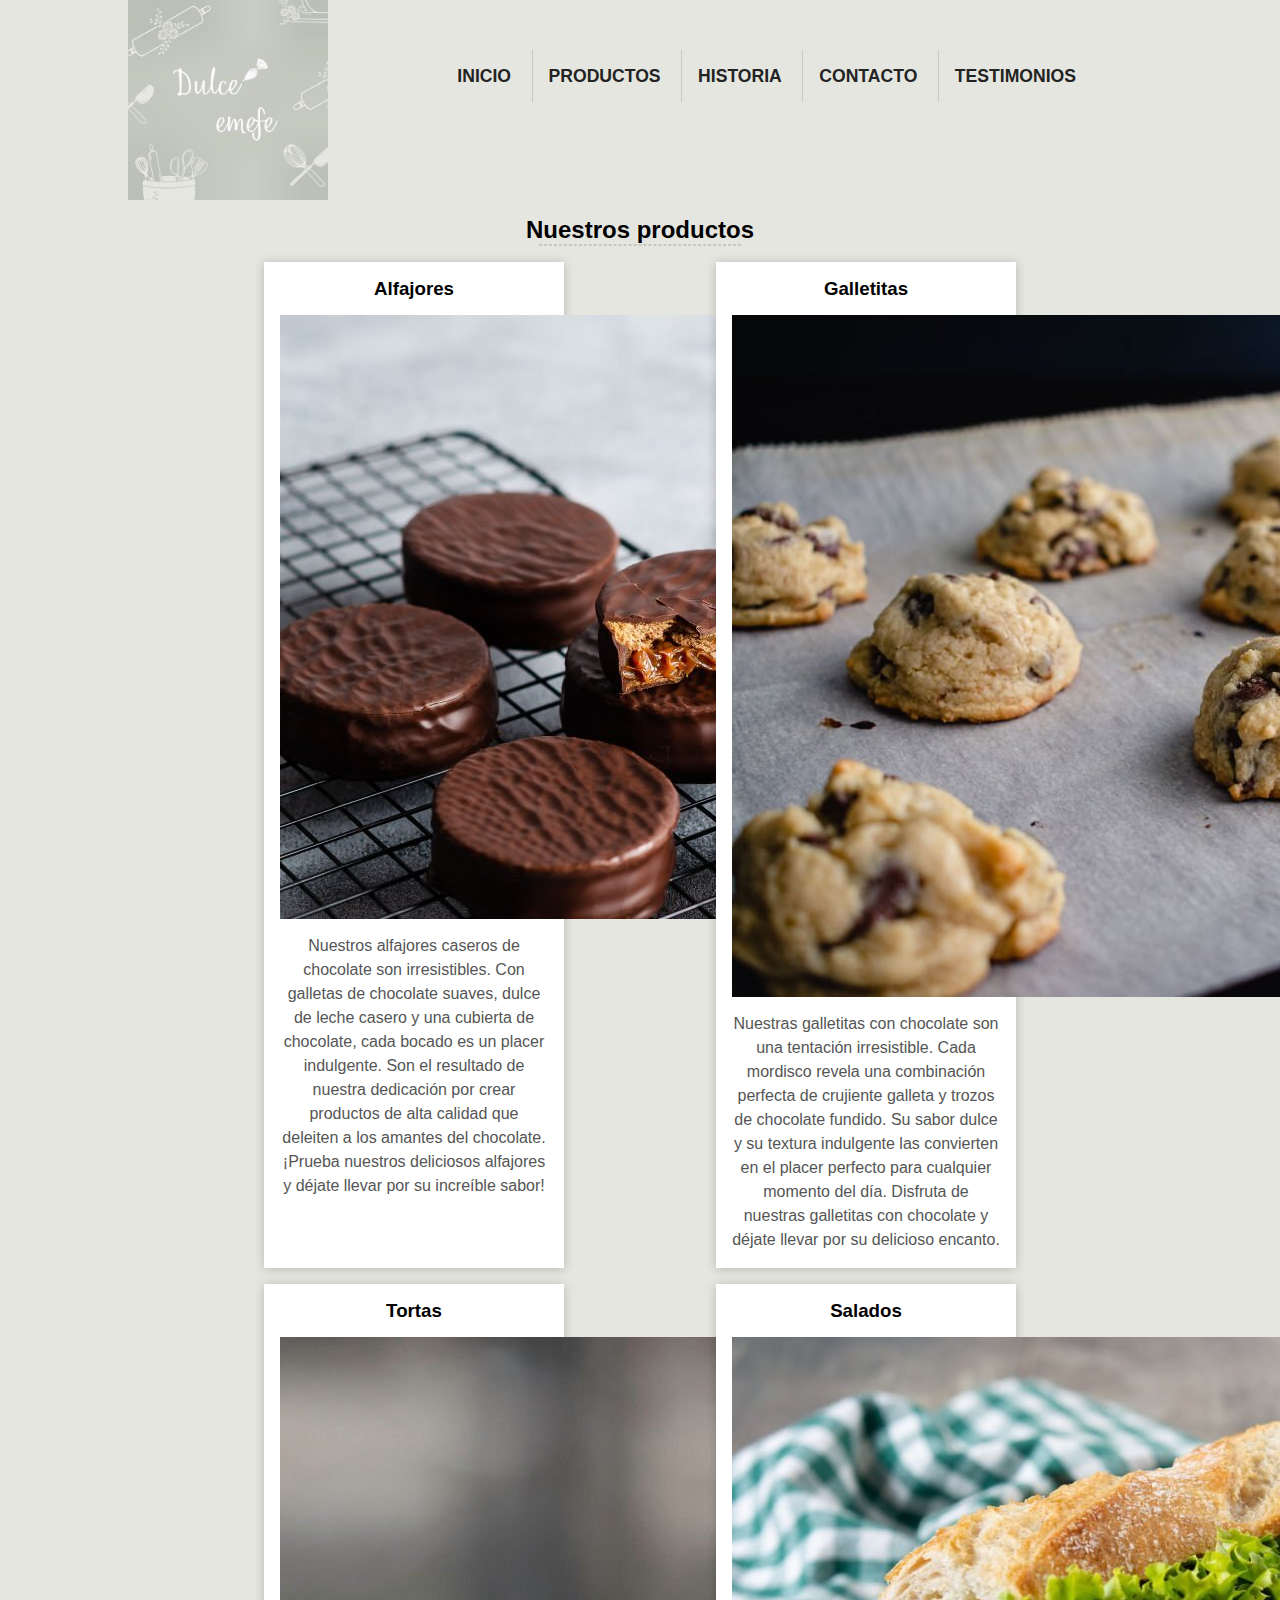
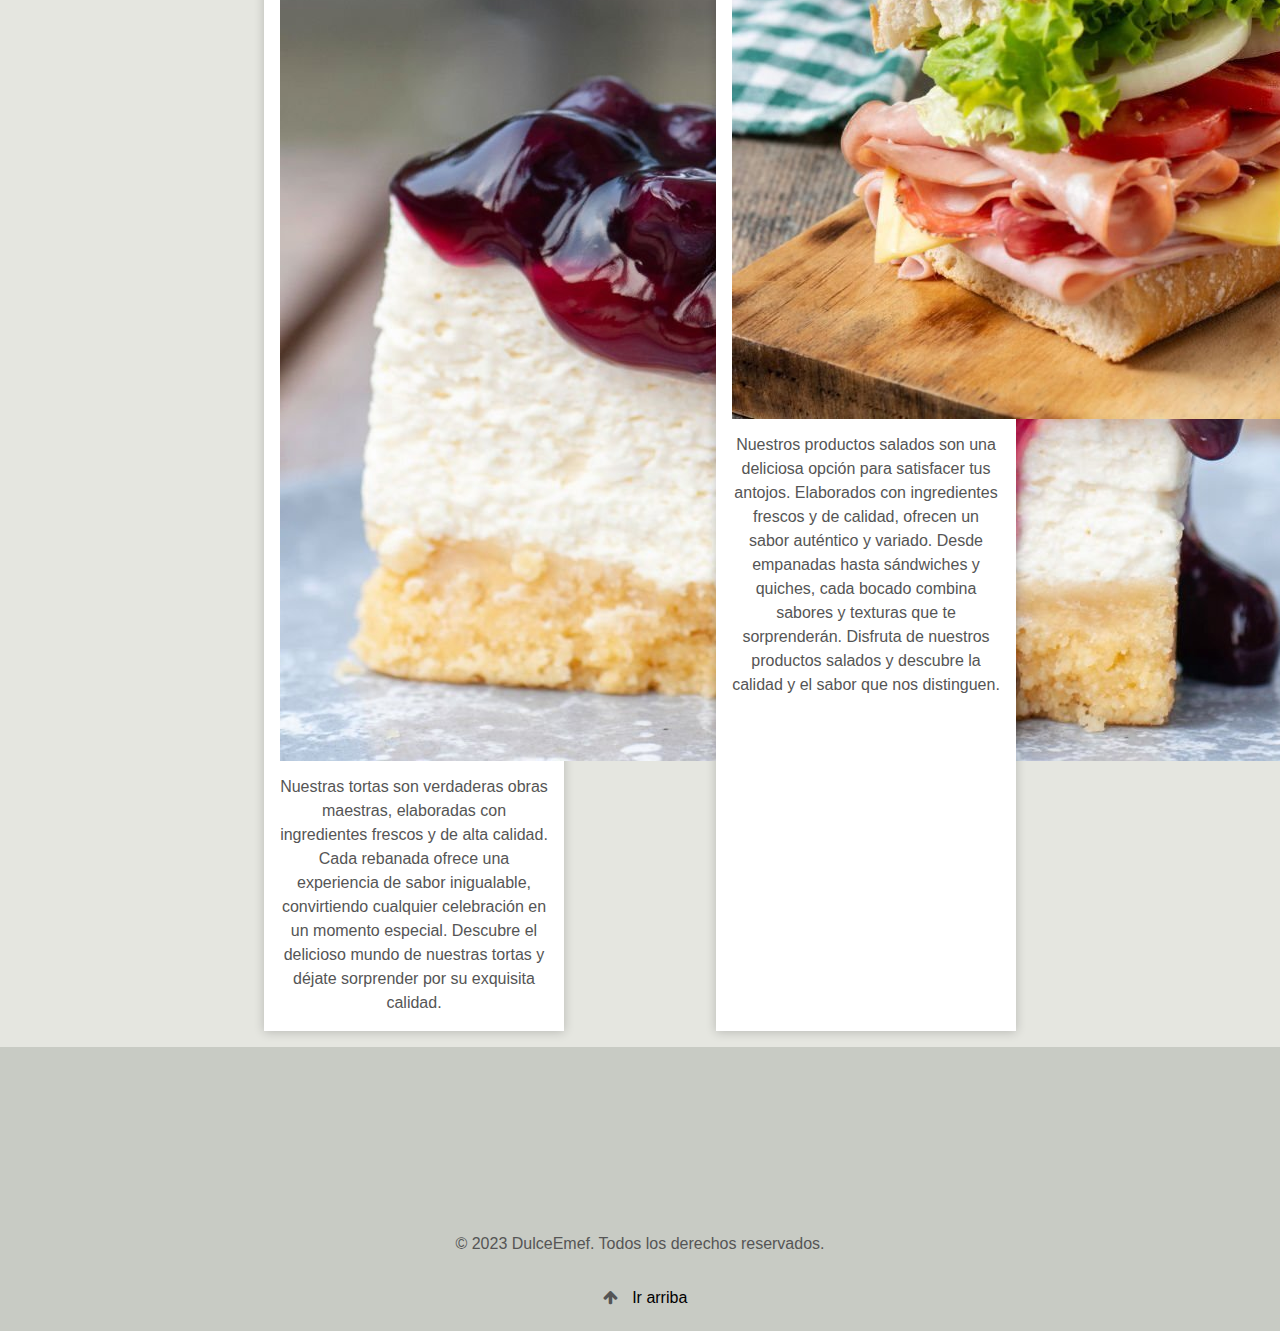
<file: pages/productos.html>
<!DOCTYPE html>
<html lang="es">

<head>
    <meta charset="UTF-8">
    <meta http-equiv="X-UA-Compatible" content="IE=edge">
    <meta name="viewport" content="width=device-width, initial-scale=1.0">
    <!-- Primary Meta Tags -->
    <title>DulceEmef: Nuestros Productos</title>
    <meta name="title" content="DulceEmef: Nuestros Productos" />
    <meta name="description"
        content="Descubre nuestros productos artesanales: alfajores, galletitas, tortas y opciones saladas. Deliciosos sabores únicos y de alta calidad." />

    <!-- Open Graph / Facebook -->
    <meta property="og:type" content="website" />
    <meta property="og:url" content="https://fergorraiz.github.io/PreEntrega3-Gorraiz/pages/productos.html" />
    <meta property="og:title" content="DulceEmef: Nuestros Productos" />
    <meta property="og:description"
        content="Descubre nuestros productos artesanales: alfajores, galletitas, tortas y opciones saladas. Deliciosos sabores únicos y de alta calidad." />
    <meta property="og:image" content="https://fergorraiz.github.io/PreEntrega3-Gorraiz/img/slider.jpg" />

    <!-- Twitter -->
    <meta property="twitter:card" content="summary_large_image" />
    <meta property="twitter:url" content="https://fergorraiz.github.io/PreEntrega3-Gorraiz/pages/productos.html" />
    <meta property="twitter:title" content="DulceEmef: Nuestros Productos" />
    <meta property="twitter:description"
        content="Descubre nuestros productos artesanales: alfajores, galletitas, tortas y opciones saladas. Deliciosos sabores únicos y de alta calidad." />
    <meta property="twitter:image" content="https://fergorraiz.github.io/PreEntrega3-Gorraiz/img/slider.jpg" />

    <link rel="apple-touch-icon" sizes="180x180" href="../img/apple-touch-icon.png">
    <link rel="icon" type="image/png" sizes="32x32" href="../img/favicon-32x32.png">
    <link rel="icon" type="image/png" sizes="16x16" href="../img/favicon-16x16.png">
    <link rel="manifest" href="../img/site.webmanifest">
    <link rel="stylesheet" href="../css/normalize.css">
    <link rel="stylesheet" href="../css/style.css">
    <link rel="stylesheet" href="https://cdnjs.cloudflare.com/ajax/libs/font-awesome/4.7.0/css/font-awesome.min.css">
    <link rel="stylesheet" href="https://cdnjs.cloudflare.com/ajax/libs/animate.css/4.1.1/animate.min.css" />
    <link href="https://unpkg.com/aos@2.3.1/dist/aos.css" rel="stylesheet">
</head>

<body>
    <div class="container">
        <header id="top">
            <!-- Logo-->
            <div class="logo">
                <h1>DulceEmef - Nuestros Productos</h1>
                <a href="../index.html">
                    <img src="../img/logo.png" alt="DulceEmef Logo" title="DulceEmef Logo">
                </a>
            </div>
            <!-- Fin Logo-->
            <!-- Menú Principal-->
            <div class="container-menu">
                <nav role="navigation">
                    <div id="menuToggle">
                        <input id="mostrar-menu" type="checkbox" />
                        <span></span>
                        <span></span>
                        <span></span>
                        <ul id="menu" class="menu-hidden">
                            <li><a href="../index.html">Inicio</a></li>
                            <li><a href="./productos.html">Productos</a></li>
                            <li><a href="./historia.html">Historia</a></li>
                            <li><a href="./contacto.html">Contacto</a></li>
                            <li><a href="./testimonios.html">Testimonios</a></li>
                        </ul>
                    </div>
                </nav>
            </div>
            <!-- Fin Menú Principal-->
        </header>
        <main>
            <!--Productos-->
            <section class="section-productos">
                <div class="section-container__encabezado">
                    <h2 class="animate__animated animate__backInLeft">Nuestros productos</h2>
                    <hr>
                </div>
                <div class="section-products__content">
                    <article class="card-product">
                        <h3>Alfajores</h3>
                        <img src="../img/alfajores.jpg" alt="Alfajores" title="Alfajores">
                        <p>
                            Nuestros alfajores caseros de chocolate son irresistibles. Con galletas de chocolate suaves,
                            dulce de leche casero y una cubierta de chocolate, cada bocado es un placer indulgente. Son
                            el resultado de nuestra dedicación por crear productos de alta calidad que deleiten a los
                            amantes del chocolate. ¡Prueba nuestros deliciosos alfajores y déjate llevar por su
                            increíble sabor!</p>
                    </article>
                    <article class="card-product">
                        <h3>Galletitas</h3>
                        <img src="../img/masitas.jpg" alt="Masitas de chocolate" title="Masitas de chocolate">
                        <p>Nuestras galletitas con chocolate son una tentación irresistible. Cada mordisco revela una
                            combinación perfecta de crujiente galleta y trozos de chocolate fundido. Su sabor dulce y su
                            textura indulgente las convierten en el placer perfecto para cualquier momento del día.
                            Disfruta de nuestras galletitas con chocolate y déjate llevar por su delicioso encanto.</p>
                    </article>
                    <article class="card-product">
                        <h3>Tortas</h3>
                        <img src="../img/cheesecake.jpg" alt="Cheesecake" title="Cheesecake">
                        <p>Nuestras tortas son verdaderas obras maestras, elaboradas con ingredientes frescos y de alta
                            calidad. Cada rebanada ofrece una experiencia de sabor inigualable, convirtiendo cualquier
                            celebración en un momento especial. Descubre el delicioso mundo de nuestras tortas y déjate
                            sorprender por su exquisita calidad.</p>
                    </article>
                    <article class="card-product">
                        <h3>Salados</h3>
                        <img src="../img/salados.jpg" alt="Sanguche" title="Sanguche">
                        <p>Nuestros productos salados son una deliciosa opción para satisfacer tus antojos. Elaborados
                            con ingredientes frescos y de calidad, ofrecen un sabor auténtico y variado. Desde empanadas
                            hasta sándwiches y quiches, cada bocado combina sabores y texturas que te sorprenderán.
                            Disfruta de nuestros productos salados y descubre la calidad y el sabor que nos distinguen.
                        </p>
                    </article>
            </section>
    </div>

    <!--Fin Productos-->

    </main>
    </div>
    <!--Footer-->
    <footer>
        <div class="footer-container">
            <div class="footer-container__sec-left" data-aos="fade-right">
                <h3>CONTACTO</h3>
                <ul>
                    <li><i class="fa fa-phone" aria-hidden="true"></i>+11 5454 1234</li>

                    <li><i class="fa fa-map-marker" aria-hidden="true"></i>
                        Av Córdoba 1200</li>
                    <li><i class="fa fa-envelope" aria-hidden="true"></i>
                        dulceemef@hotmail.com </li>
                </ul>
            </div>
            <div class="footer-container__sec-right" data-aos="fade-left">
                <h3>SEGUINOS EN</h3>
                <ul>
                    <li><a href="#" class="fa fa-instagram" aria-label="Nuestro Instagram"></a></li>
                    <li><a href="#" class="fa fa-facebook" aria-label="Nuestro Facebook"></a></li>
                    <li><a href="#" class="fa fa-whatsapp" aria-label="Nuestro Whatsapp"></a></li>

                </ul>
            </div>
            <p class="footer-container__copyright">© 2023 DulceEmef. Todos los derechos reservados.</p>
            <p class="footer-container__irtop"><i class="fa fa-arrow-up" aria-hidden="true"></i>
                <a href="#top">Ir arriba</a>
            </p>
        </div>
    </footer>
    <!--Fin Footer-->
    <script src="https://unpkg.com/aos@2.3.1/dist/aos.js"></script>
    <script>
        AOS.init();
    </script>
</body>
<script>
    document.addEventListener('DOMContentLoaded', function () {
        var botonMostrar = document.getElementById('mostrar-menu');
        var menu = document.getElementById('menu');

        botonMostrar.addEventListener('click', function () {
            menu.classList.toggle('menu-hidden');
        });
    });
</script>

</html>
</file>
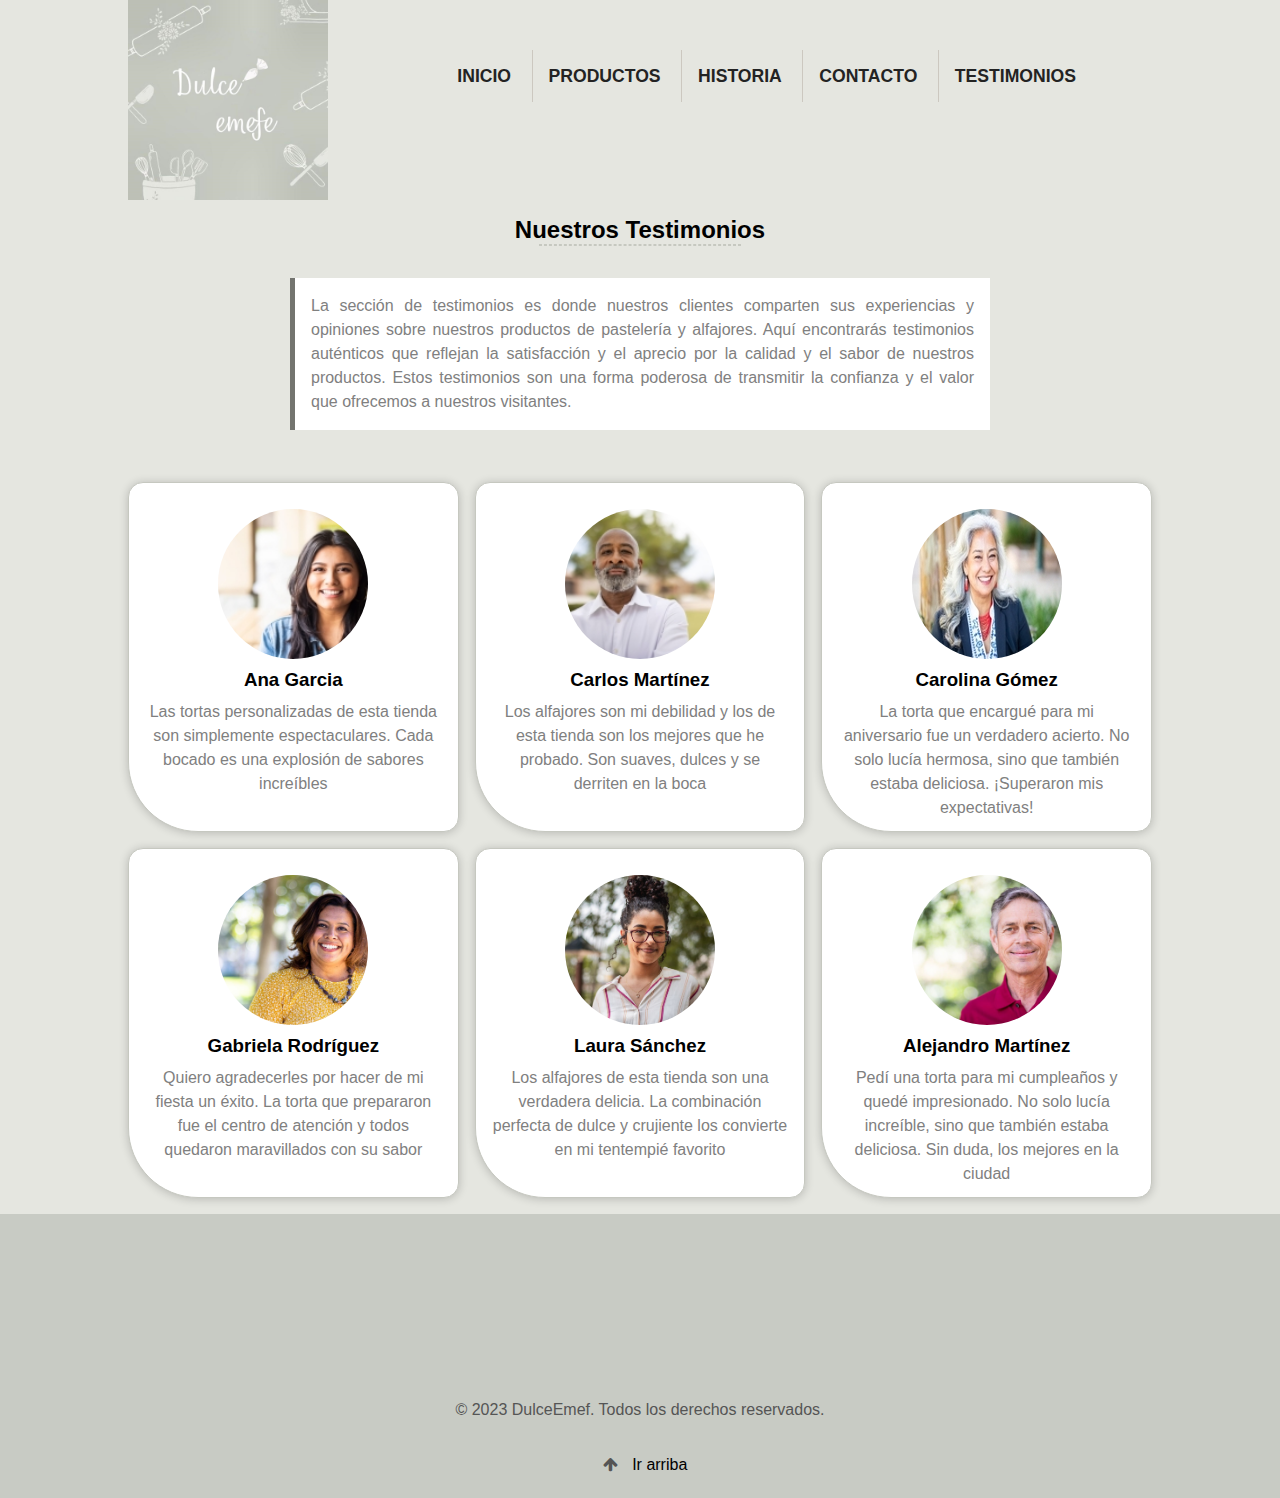
<file: pages/testimonios.html>
<!DOCTYPE html>
<html lang="es">

<head>
    <meta charset="UTF-8">
    <meta http-equiv="X-UA-Compatible" content="IE=edge">
    <meta name="viewport" content="width=device-width, initial-scale=1.0">
    <!-- Primary Meta Tags -->
    <title>DulceEmef: Testimonios</title>
    <meta name="title" content="DulceEmef: Testimonios" />
    <meta name="description"
        content="Descubre testimonios auténticos sobre nuestros productos de pastelería y alfajores. Deléitate con la calidad y el sabor que nuestros clientes aprecian." />

    <!-- Open Graph / Facebook -->
    <meta property="og:type" content="website" />
    <meta property="og:url" content="https://fergorraiz.github.io/PreEntrega3-Gorraiz/pages/testimonios.html" />
    <meta property="og:title" content="DulceEmef: Testimonios" />
    <meta property="og:description"
        content="Descubre testimonios auténticos sobre nuestros productos de pastelería y alfajores. Deléitate con la calidad y el sabor que nuestros clientes aprecian." />
    <meta property="og:image" content="https://fergorraiz.github.io/PreEntrega3-Gorraiz/img/slider.jpg" />

    <!-- Twitter -->
    <meta property="twitter:card" content="summary_large_image" />
    <meta property="twitter:url" content="https://fergorraiz.github.io/PreEntrega3-Gorraiz/pages/testimonios.html" />
    <meta property="twitter:title" content="DulceEmef: Testimonios" />
    <meta property="twitter:description"
        content="Descubre testimonios auténticos sobre nuestros productos de pastelería y alfajores. Deléitate con la calidad y el sabor que nuestros clientes aprecian." />
    <meta property="twitter:image" content="https://fergorraiz.github.io/PreEntrega3-Gorraiz/img/slider.jpg" />


    <!-- Open Graph / Facebook -->
    <meta property="og:type" content="website" />
    <meta property="og:url" content="https://fergorraiz.github.io/PreEntrega3-Gorraiz/pages/testimonios.html" />
    <meta property="og:title" content="DulceEmef: Testimonios" />
    <meta property="og:description"
        content="Descubre testimonios auténticos sobre nuestros productos de pastelería y alfajores. Deléitate con la calidad y el sabor que nuestros clientes aprecian." />
    <meta property="og:image" content="https://fergorraiz.github.io/PreEntrega3-Gorraiz/img/slider.jpg" />

    <!-- Twitter -->
    <meta property="twitter:card" content="summary_large_image" />
    <meta property="twitter:url" content="https://fergorraiz.github.io/PreEntrega3-Gorraiz/pages/testimonios.html" />
    <meta property="twitter:title" content="DulceEmef: Testimonios" />
    <meta property="twitter:description"
        content="Descubre testimonios auténticos sobre nuestros productos de pastelería y alfajores. Deléitate con la calidad y el sabor que nuestros clientes aprecian." />
    <meta property="twitter:image" content="https://fergorraiz.github.io/PreEntrega3-Gorraiz/img/slider.jpg" />

    <link rel="apple-touch-icon" sizes="180x180" href="../img/apple-touch-icon.png">
    <link rel="icon" type="image/png" sizes="32x32" href="../img/favicon-32x32.png">
    <link rel="icon" type="image/png" sizes="16x16" href="../img/favicon-16x16.png">
    <link rel="manifest" href="../img/site.webmanifest">
    <link rel="stylesheet" href="../css/normalize.css">
    <link rel="stylesheet" href="../css/style.css">
    <link rel="stylesheet" href="https://cdnjs.cloudflare.com/ajax/libs/font-awesome/4.7.0/css/font-awesome.min.css">
    <link rel="stylesheet" href="https://cdnjs.cloudflare.com/ajax/libs/animate.css/4.1.1/animate.min.css" />
    <link href="https://unpkg.com/aos@2.3.1/dist/aos.css" rel="stylesheet">    
</head>

<body>
    <div class="container">
        <header id="top">
            <!-- Logo-->
            <div class="logo">
                <h1>DulceEmef - Testimonios</h1>
                <a href="../index.html">
                    <img src="../img/logo.png" alt="DulceEmef Logo" title="DulceEmef Logo">
                </a>
            </div>
            <!-- Fin Logo-->
            <!-- Menú Principal-->
            <div class="container-menu">
                <nav role="navigation">
                    <div id="menuToggle">
                        <input id="mostrar-menu" type="checkbox" />
                        <span></span>
                        <span></span>
                        <span></span>
                        <ul id="menu" class="menu-hidden">
                            <li><a href="../index.html">Inicio</a></li>
                            <li><a href="./productos.html">Productos</a></li>
                            <li><a href="./historia.html">Historia</a></li>
                            <li><a href="./contacto.html">Contacto</a></li>
                            <li><a href="./testimonios.html">Testimonios</a></li>
                        </ul>
                    </div>
                </nav>
            </div>
            <!-- Fin Menú Principal-->
        </header>
        <main>
            <!--Testimonios-->
            <section class="section-testimonios">
                <div class="section-container__encabezado">
                    <h2 class="animate__animated animate__backInLeft">Nuestros Testimonios</h2>
                    <hr>
                </div>
                <p>La sección de testimonios es donde nuestros clientes comparten sus experiencias y opiniones sobre
                    nuestros productos de pastelería y alfajores. Aquí encontrarás testimonios auténticos que
                    reflejan la satisfacción y el aprecio por la calidad y el sabor de nuestros productos. Estos
                    testimonios son una forma poderosa de transmitir la confianza y el valor que ofrecemos a
                    nuestros visitantes. </p>
                <article class="card-testimonios">
                    <img src="../img/testimonio1.jpg" alt="Testimonio Ana Garcia">
                    <h3>Ana Garcia</h3>
                    <p>Las tortas personalizadas de esta tienda son simplemente espectaculares. Cada bocado es una
                        explosión de sabores increíbles</p>
                </article>
                <article class="card-testimonios">
                    <img src="../img/testimonio2.jpg" alt="Testimonio Carlos Martinez">
                    <h3>Carlos Martínez</h3>
                    <p>Los alfajores son mi debilidad y los de esta tienda son los mejores que he probado. Son suaves,
                        dulces y se derriten en la boca</p>
                </article>
                <article class="card-testimonios">
                    <img src="../img/testimonio3.jpg" alt="Testimonio Carolina Goméz">
                    <h3>Carolina Gómez</h3>
                    <p>La torta que encargué para mi aniversario fue un verdadero acierto. No solo lucía hermosa, sino
                        que también estaba deliciosa. ¡Superaron mis expectativas!</p>
                </article>
                <article class="card-testimonios">
                    <img src="../img/testimonio4.jpg" alt="Testimonio Gabriela Rodríguez">
                    <h3>Gabriela Rodríguez</h3>
                    <p>Quiero agradecerles por hacer de mi fiesta un éxito. La torta que prepararon fue el centro de
                        atención y todos quedaron maravillados con su sabor</p>
                </article>
                <article class="card-testimonios">
                    <img src="../img/testimonio5.jpg" alt="Testimonio Laura Sánchez">
                    <h3>Laura Sánchez</h3>
                    <p>Los alfajores de esta tienda son una verdadera delicia. La combinación perfecta de dulce y
                        crujiente los convierte en mi tentempié favorito</p>
                </article>
                <article class="card-testimonios">
                    <img src="../img/testimonio6.jpg" alt="Testimonio Alejandro Martinez">
                    <h3>Alejandro Martínez</h3>
                    <p>Pedí una torta para mi cumpleaños y quedé impresionado. No solo lucía increíble, sino que también
                        estaba deliciosa. Sin duda, los mejores en la ciudad</p>
                </article>
            </section>
            <!--Fin Testimonios-->

        </main>
    </div>
    <!--Footer-->
    <footer>
        <div class="footer-container">
            <div class="footer-container__sec-left" data-aos="fade-right">
                <h3>CONTACTO</h3>
                <ul>
                    <li><i class="fa fa-phone" aria-hidden="true"></i>+11 5454 1234</li>

                    <li><i class="fa fa-map-marker" aria-hidden="true"></i>
                        Av Córdoba 1200</li>
                    <li><i class="fa fa-envelope" aria-hidden="true"></i>
                        dulceemef@hotmail.com </li>
                </ul>
            </div>
            <div class="footer-container__sec-right" data-aos="fade-left">
                <h3>SEGUINOS EN</h3>
                <ul>
                    <li><a href="#" class="fa fa-instagram" aria-label="Nuestro Instagram"></a></li>
                    <li><a href="#" class="fa fa-facebook" aria-label="Nuestro Facebook"></a></li>
                    <li><a href="#" class="fa fa-whatsapp" aria-label="Nuestro Whatsapp"></a></li>

                </ul>
            </div>
            <p class="footer-container__copyright">© 2023 DulceEmef. Todos los derechos reservados.</p>
            <p class="footer-container__irtop"><i class="fa fa-arrow-up" aria-hidden="true"></i>
                <a href="#top">Ir arriba</a>
            </p>
        </div>
    </footer>
    <!--Fin Footer-->
    <script src="https://unpkg.com/aos@2.3.1/dist/aos.js"></script>
    <script>
        AOS.init();
    </script>
</body>
<script>
    document.addEventListener('DOMContentLoaded', function () {
        var botonMostrar = document.getElementById('mostrar-menu');
        var menu = document.getElementById('menu');

        botonMostrar.addEventListener('click', function () {
            menu.classList.toggle('menu-hidden');
        });
    });
</script>

</html>
</file>
<file: css/style.css>
/* GLOBALES */
* {
  margin: 0;
  padding: 0;
  list-style: none;
  box-sizing: border-box;
}

html {
  scroll-behavior: smooth;
}

body {
  margin: 0;
  padding: 0;
  background-color: #E5E6E0;
  font-family: "Open sans", sans-serif;
}

a {
  text-decoration: none;
  color: #000;
}
a:focus-visible {
  outline: 1px solid #000;
  transition: outline 1s ease-in;
}

p {
  color: #555;
  padding-top: 10px;
}

label {
  font-weight: 600;
}

input {
  border: 1px solid #ccc;
  border-radius: 5px;
}

input:focus,
textarea:focus {
  outline: 1px solid #000;
  transition: outline 1s ease-in;
}

.container {
  display: flex;
  flex-direction: column;
  overflow: hidden;
}

main {
  display: flex;
  flex-direction: column;
  gap: 1rem;
}

section:first-child h2 {
  text-align: center;
}

.section-container__encabezado hr {
  max-width: 200px;
  margin: 0 auto;
  border: 1px dashed;
  border-color: #C6C8C0;
}

/* FOOTER */
footer {
  display: flex;
  flex-direction: column;
  background-color: #C8CBC4;
  color: #000;
  overflow: hidden;
}

.footer-container {
  display: grid;
  grid-template-columns: 1fr;
  grid-template-rows: 1fr;
  gap: 1rem;
  margin: 1rem;
}
.footer-container p {
  text-align: center;
}
.footer-container__sec-left h3 {
  margin-bottom: 1rem;
}
.footer-container__sec-right h3 {
  margin-bottom: 1rem;
}
.footer-container__sec-right ul {
  display: flex;
  flex-direction: row;
  justify-content: center;
  gap: 1rem;
}

.footer-container__irtop a:hover {
  text-decoration: underline;
}

/*ICONOS REDES SOCIALES**/
.fa {
  padding: 10px;
  font-size: 15px;
  width: 35px;
  text-align: center;
  text-decoration: none;
  border-radius: 50%;
}
.fa-facebook:hover, .fa-instagram:hover, .fa-whatsapp:hover {
  opacity: 0.7;
}

/*MAPA REDES*/
/*Asignamos valores mediante el bucle*/
.fa-whatsapp {
  background-color: #64D984;
  color: #fff;
}

.fa-instagram {
  background-color: #125688;
  color: #fff;
}

.fa-facebook {
  background-color: #3a5795;
  color: #fff;
}

@media (min-width: 768px) {
  .footer-container {
    width: 80%;
    max-width: 1400px;
    align-self: center;
  }
}
@media (min-width: 768px) and (orientation: landscape) {
  .footer-container {
    grid-template-columns: 1fr 1fr;
    grid-template-areas: "contacto redes" "footer-copyright footer-copyright" "irtop irtop";
  }
  .footer-container__sec-left {
    grid-area: contacto;
  }
  .footer-container__sec-right {
    grid-area: redes;
    justify-self: end;
  }
  .footer-container__copyright {
    grid-area: footer-copyright;
  }
  .footer-container__irtop {
    grid-area: irtop;
  }
}
/* ENCABEZADO Y MENU*/
.logo {
  height: 150px;
  width: 200px;
}
.logo img {
  height: 100%;
  width: 100%;
  object-fit: cover;
}
.logo h1 {
  clip: rect(0 0 0 0);
  border: 0;
  -webkit-clip-path: inset(50%);
  clip-path: inset(50%);
  display: block;
  margin: 0 -1px -1px 0;
  overflow: hidden;
  padding: 0;
  position: absolute;
  z-index: -1;
}

header {
  display: flex;
  flex-direction: row;
  flex-wrap: nowrap;
  justify-content: space-between;
  margin: 0 1rem;
}

section h3 {
  text-align: center;
}

/*Menu hamburguesa*/
.menu-hidden {
  display: none;
}

#menu:not(.menu-hidden) {
  display: block;
}

#menuToggle {
  display: block;
  position: relative;
  top: 50px;
  left: -10px;
  z-index: 1;
  -webkit-user-select: none;
  user-select: none;
}
#menuToggle a {
  text-decoration: none;
  color: #232323;
  transition: color 0.3s ease;
}
#menuToggle a:hover {
  color: #FF8800;
}
#menuToggle input {
  display: block;
  width: 40px;
  height: 32px;
  position: absolute;
  top: -7px;
  left: -5px;
  cursor: pointer;
  opacity: 0;
  z-index: 2;
  -webkit-touch-callout: none;
}
#menuToggle input:checked ~ span {
  opacity: 1;
  transform: rotate(45deg) translate(-2px, -1px);
  background: #000;
}
#menuToggle input:checked ~ span:nth-last-child(2) {
  transform: rotate(-45deg) translate(0, -1px);
}
#menuToggle input:checked ~ span:nth-last-child(3) {
  opacity: 0;
  transform: rotate(0deg) scale(0.2, 0.2);
}
#menuToggle input:checked ~ ul {
  transform: none;
}
#menuToggle span {
  display: block;
  width: 33px;
  height: 4px;
  margin-bottom: 5px;
  position: relative;
  background: #000;
  border-radius: 3px;
  z-index: 1;
  transform-origin: 4px 0px;
  transition: transform 0.5s cubic-bezier(0.77, 0.2, 0.05, 1), background 0.5s cubic-bezier(0.77, 0.2, 0.05, 1), opacity 0.55s ease;
}
#menuToggle span:first-child {
  transform-origin: 0% 0%;
}
#menuToggle span:nth-last-child(2) {
  transform-origin: 0% 100%;
}

#menu {
  position: absolute;
  width: 300px;
  margin: -100px 0 0 -150px;
  padding: 50px;
  padding-top: 125px;
  border-radius: 50% 0 0 0;
  border: 2px solid #C6C8C0;
  background: #fff;
  list-style-type: none;
  -webkit-font-smoothing: antialiased;
  transform-origin: 0% 0%;
  transform: translate(100%, 0);
  transition: transform 0.5s cubic-bezier(0.77, 0.2, 0.05, 1);
}
#menu li {
  padding: 10px 0;
  font-size: 1.5em;
}

@media (min-width: 768px) {
  .logo {
    height: 200px;
    width: 200px;
  }
  header {
    width: 80%;
    max-width: 1400px;
    align-self: center;
  }
}
@media (min-width: 1200px) {
  main {
    min-height: 100vh;
  }
  #menuToggle span {
    display: none;
  }
  #menu {
    display: inline;
    position: unset;
    margin: 0;
    padding: 50px;
    list-style-type: none;
    transform: none;
    background: none;
    border: none;
  }
  #menu li {
    display: inline-block;
    border-left: 1px rgba(104, 79, 64, 0.2) solid;
    text-transform: uppercase;
    padding: 1rem;
    font-weight: 700;
    font-size: 1.1rem;
  }
  #menu li:first-child {
    border-left: none;
  }
}
.form-contacto div {
  display: grid;
  grid-template-columns: 1fr;
  grid-template-rows: 1fr;
  gap: 1rem;
  margin: 1rem;
  gap: 0;
  margin: 0px;
}
.form-contacto div:last-child {
  width: 50%;
}
.form-contacto div:last-child input {
  font-weight: bold;
  background-color: #f0f0f0;
  color: #000;
  width: 140px;
}
.form-contacto div:last-child input:hover {
  -webkit-transition: background-color 1s ease;
  -moz-transition: background-color 1s ease;
  transition: background-color 1s ease;
  background-color: #CCCEC7;
  cursor: pointer;
}
.form-contacto div input {
  height: 40px;
  margin: 10px 0;
  padding: 0.375rem 0.75rem;
  border-radius: 5px;
  border: 1px solid #ccc;
  box-sizing: border-box;
}
.form-contacto div textarea {
  margin: 10px 0;
  padding: 0.375rem 0.75rem;
  border-radius: 5px;
  border: 1px solid #ccc;
  box-sizing: border-box;
}
.form-contacto div input:hover, .form-contacto div textarea:hover {
  -webkit-transition: border-color 1s ease-in;
  -ms-transition: border-color 1s ease-in;
  transition: border-color 1s ease-in;
  border-color: #000;
}

@media (min-width: 1024px) {
  .form-contacto {
    width: 50%;
    max-width: 700px;
  }
}
.section-slider {
  height: 200px;
  margin-top: 2%;
  margin-bottom: 2%;
  border: 2px ridge #C6C8C0;
  border-left: 0px;
  border-right: 0px;
  background-image: url(../img/slider.jpg);
  background-attachment: fixed;
  opacity: 0.6;
  -webkit-transition: opacity 2s ease-in-out;
  -ms-transition: opacity 2s ease-in-out;
  transition: opacity 2s ease-in-out;
}
.section-slider:hover {
  opacity: 1;
  -webkit-transition: opacity 3s ease;
  -ms-transition: opacity 3s ease;
  transition: opacity 3s ease;
}

.section-container {
  display: flex;
  flex-direction: column;
  gap: 1rem;
}

.section-article {
  display: grid;
  grid-template-columns: 1fr;
  grid-template-rows: 1fr;
  gap: 1rem;
  margin: 1rem;
  margin: 0;
  text-align: center;
}

.section-article__card {
  display: flex;
  flex-direction: column;
  background-color: #ffffff;
  margin: 0 1rem;
  padding: 1rem;
}
.section-article__card svg {
  height: 70px;
  width: 100%;
}

.section-escribinos {
  display: grid;
  grid-template-columns: 1fr;
  grid-template-rows: 1fr;
  gap: 1rem;
  margin: 1rem;
}

@media (min-width: 768px) {
  .section-slider {
    background-size: 100%;
    background-repeat: no-repeat;
  }
  .section-escribinos, .section-article {
    width: 80%;
    max-width: 1400px;
    align-self: center;
  }
  .section-escribinos {
    padding: 1rem;
  }
}
@media (min-width: 1024px) {
  .section-article {
    display: grid;
    grid-template-columns: 1fr 1fr 1fr;
  }
  .section-article__card {
    border-radius: 10px;
    padding: 1rem;
    max-width: 500px;
    transition: box-shadow 1s ease-out;
  }
  .section-article__card:hover {
    -webkit-box-shadow: 0px 0px 30px -1px rgb(0, 0, 0);
    -moz-box-shadow: 0px 0px 30px -1px rgb(0, 0, 0);
    box-shadow: 0px 0px 30px -1px rgb(0, 0, 0);
    transition: box-shadow 1s ease-in;
  }
  .section-escribinos h3 {
    margin-left: 0px;
  }
}
@media (min-width: 1200px) {
  .section-slider {
    height: 300px;
  }
}
@media (min-width: 1400px) {
  .section-slider {
    height: 400px;
  }
}
.section-productos {
  margin: 1rem;
}

.card-product {
  background-color: #fff;
  padding: 1rem;
  text-align: center;
}
.card-product h3 {
  margin-bottom: 1rem;
}
.card-product img {
  object-fit: cover;
}
.card-product p {
  line-height: 1.5rem;
}

.section-products__content {
  display: grid;
  grid-template-columns: 300px;
  gap: 1rem;
  margin-top: 1rem;
  justify-content: space-around;
}

@media (min-width: 768px) {
  .section-productos {
    width: 80%;
    max-width: 1400px;
    align-self: center;
  }
  .section-products__content {
    grid-template-columns: repeat(2, 300px);
    justify-content: space-evenly;
  }
}
@media (min-width: 1200px) {
  .card-product {
    -webkit-box-shadow: 0px 1px 10px rgba(0, 0, 0, 0.2);
    box-shadow: 0px 1px 10px rgba(0, 0, 0, 0.2);
    -webkit-transition: all 400ms ease-out;
    transition: all 400ms ease-out;
  }
  .card-product:hover {
    -webkit-box-shadow: 5px 5px 20px rgba(0, 0, 0, 0.4);
    box-shadow: 5px 5px 20px rgba(0, 0, 0, 0.4);
    -webkit-transform: translateY(-3%);
    transform: translateY(-3%);
  }
}
.section-container-aboutus {
  display: flex;
  flex-direction: column;
  margin: 1rem;
}

.section-container-aboutus__content {
  margin-top: 10px;
  background-color: white;
  gap: 1rem;
}
.section-container-aboutus__content img {
  width: 100%;
  height: auto;
}
.section-container-aboutus__content p {
  padding: 1rem;
  text-align: center;
  line-height: 1.8rem;
}

@media (min-width: 768px) {
  .section-container-aboutus {
    width: 80%;
    max-width: 1400px;
    align-self: center;
    margin-bottom: 1rem;
  }
  .section-container-aboutus__content {
    margin: 0;
    margin-top: 1rem;
    background-color: white;
    gap: 1rem;
  }
  .section-container-aboutus__content img {
    width: 100%;
    max-height: 500px;
    object-fit: cover;
  }
  .section-container-aboutus__content p {
    text-align: justify;
    padding: 1rem;
  }
}
@media (min-width: 1024px) and (orientation: landscape) {
  .section-container-aboutus__content {
    display: flex;
    flex-direction: row;
    align-items: center;
    margin: 0;
    margin-top: 1rem;
    background-color: white;
    gap: 1rem;
  }
  .section-container-aboutus__content img {
    width: 100%;
    max-width: 400px;
    height: auto;
    object-fit: cover;
    border-radius: 50%;
    margin: 10px 0 10px 10px;
  }
  .section-container-aboutus__content p {
    max-width: 600px;
  }
}
@media (min-width: 1200px) {
  .section-container-aboutus {
    align-items: center;
  }
}
.section-contacto {
  display: grid;
  grid-template-columns: 1fr;
  grid-template-rows: 1fr;
  gap: 1rem;
  margin: 1rem;
}

.section-container__contacto {
  background-color: #fff;
}
.section-container__contacto .form-contacto {
  background-color: #C8CBC4;
  margin-top: 1rem;
  padding: 1rem;
}

@media (min-width: 768px) {
  .section-contacto {
    width: 80%;
    max-width: 1400px;
    align-self: center;
    max-width: 100%;
    margin-bottom: 0;
    padding: 1rem 0;
  }
}
@media (min-width: 1024px) {
  .section-contacto {
    width: 100%;
    background-image: url("../img/contact.jpg");
    background-size: contain;
    background-repeat: no-repeat;
    background-color: white;
  }
  .section-container__contacto {
    display: flex;
    flex-direction: column;
    align-items: center;
    background-color: transparent;
  }
  .section-container__contacto .form-contacto {
    width: 50%;
    max-width: 700px;
  }
}
@media (min-width: 1200px) {
  .section-contacto {
    background-size: cover;
  }
}
.section-testimonios {
  display: flex;
  flex-direction: column;
  margin: 1rem;
}
.section-testimonios article {
  border: 1px solid #C6C8C0;
}
.section-testimonios article:nth-of-type(-n+3) {
  margin-top: 20px;
}
.section-testimonios article:nth-of-type(n+3) {
  margin-bottom: 20px;
}
.section-testimonios p {
  line-height: 1.5rem;
  color: #808080;
}
.section-testimonios > p {
  width: auto;
  margin: 1rem auto;
  padding: 1rem;
  text-align: justify;
  border-left: 5px inset #C6C8C0;
  box-sizing: border-box;
  background-color: #fff;
}
.section-testimonios img {
  display: block;
  margin: 10px auto;
  width: 150px;
  height: 150px;
  border-radius: 50%;
  object-fit: cover;
}

.card-testimonios {
  background-color: #fff;
  padding: 1rem;
  box-sizing: border-box;
}
.card-testimonios p {
  box-sizing: border-box;
  text-align: center;
}

@media (min-width: 768px) {
  .section-testimonios {
    width: 80%;
    max-width: 1400px;
    align-self: center;
    margin-bottom: 1rem;
  }
}
@media (min-width: 768px) and (orientation: landscape) {
  .section-testimonios {
    justify-content: center;
    align-items: center;
  }
  .card-testimonios {
    align-self: center;
    justify-self: center;
  }
}
@media (min-width: 1200px) {
  .section-testimonios {
    display: grid;
    grid-template-columns: repeat(3, 1fr);
    grid-template-rows: 1fr;
    grid-template-areas: "encabezado encabezado encabezado" "parrafo parrafo parrafo";
    gap: 1rem;
  }
  .section-testimonios .section-container__encabezado {
    grid-area: encabezado;
  }
  .section-testimonios article {
    border-radius: 15px 15px 15px 70px;
  }
  .section-testimonios article:nth-of-type(n+3) {
    margin-bottom: 0px;
  }
  .section-testimonios p {
    grid-area: parrafo;
    max-width: 700px;
  }
  .card-testimonios {
    max-width: 400px;
    padding: 1rem;
    height: 350px;
    -webkit-box-shadow: 0px 1px 10px rgba(0, 0, 0, 0.2);
    box-shadow: 0px 1px 10px rgba(0, 0, 0, 0.2);
    -webkit-transition: all 400ms ease-out;
    transition: all 400ms ease-out;
  }
  .card-testimonios:hover {
    -webkit-box-shadow: 5px 5px 20px rgba(0, 0, 0, 0.4);
    box-shadow: 5px 5px 20px rgba(0, 0, 0, 0.4);
    -webkit-transform: translateY(-3%);
    transform: translateY(-3%);
  }
}
.container-404 {
  text-align: center;
  margin: 0;
  padding: 0;
  display: flex;
  justify-content: center;
  align-items: center;
  height: 100vh;
}
.container-404 h1 {
  font-size: 4rem;
  color: #333;
}
.container-404 p {
  font-size: 1.2rem;
  color: #666;
}
.container-404 a {
  color: #007BFF;
  text-decoration: none;
}
.container-404 a:hover {
  text-decoration: underline;
}

/*# sourceMappingURL=style.css.map */
</file>
